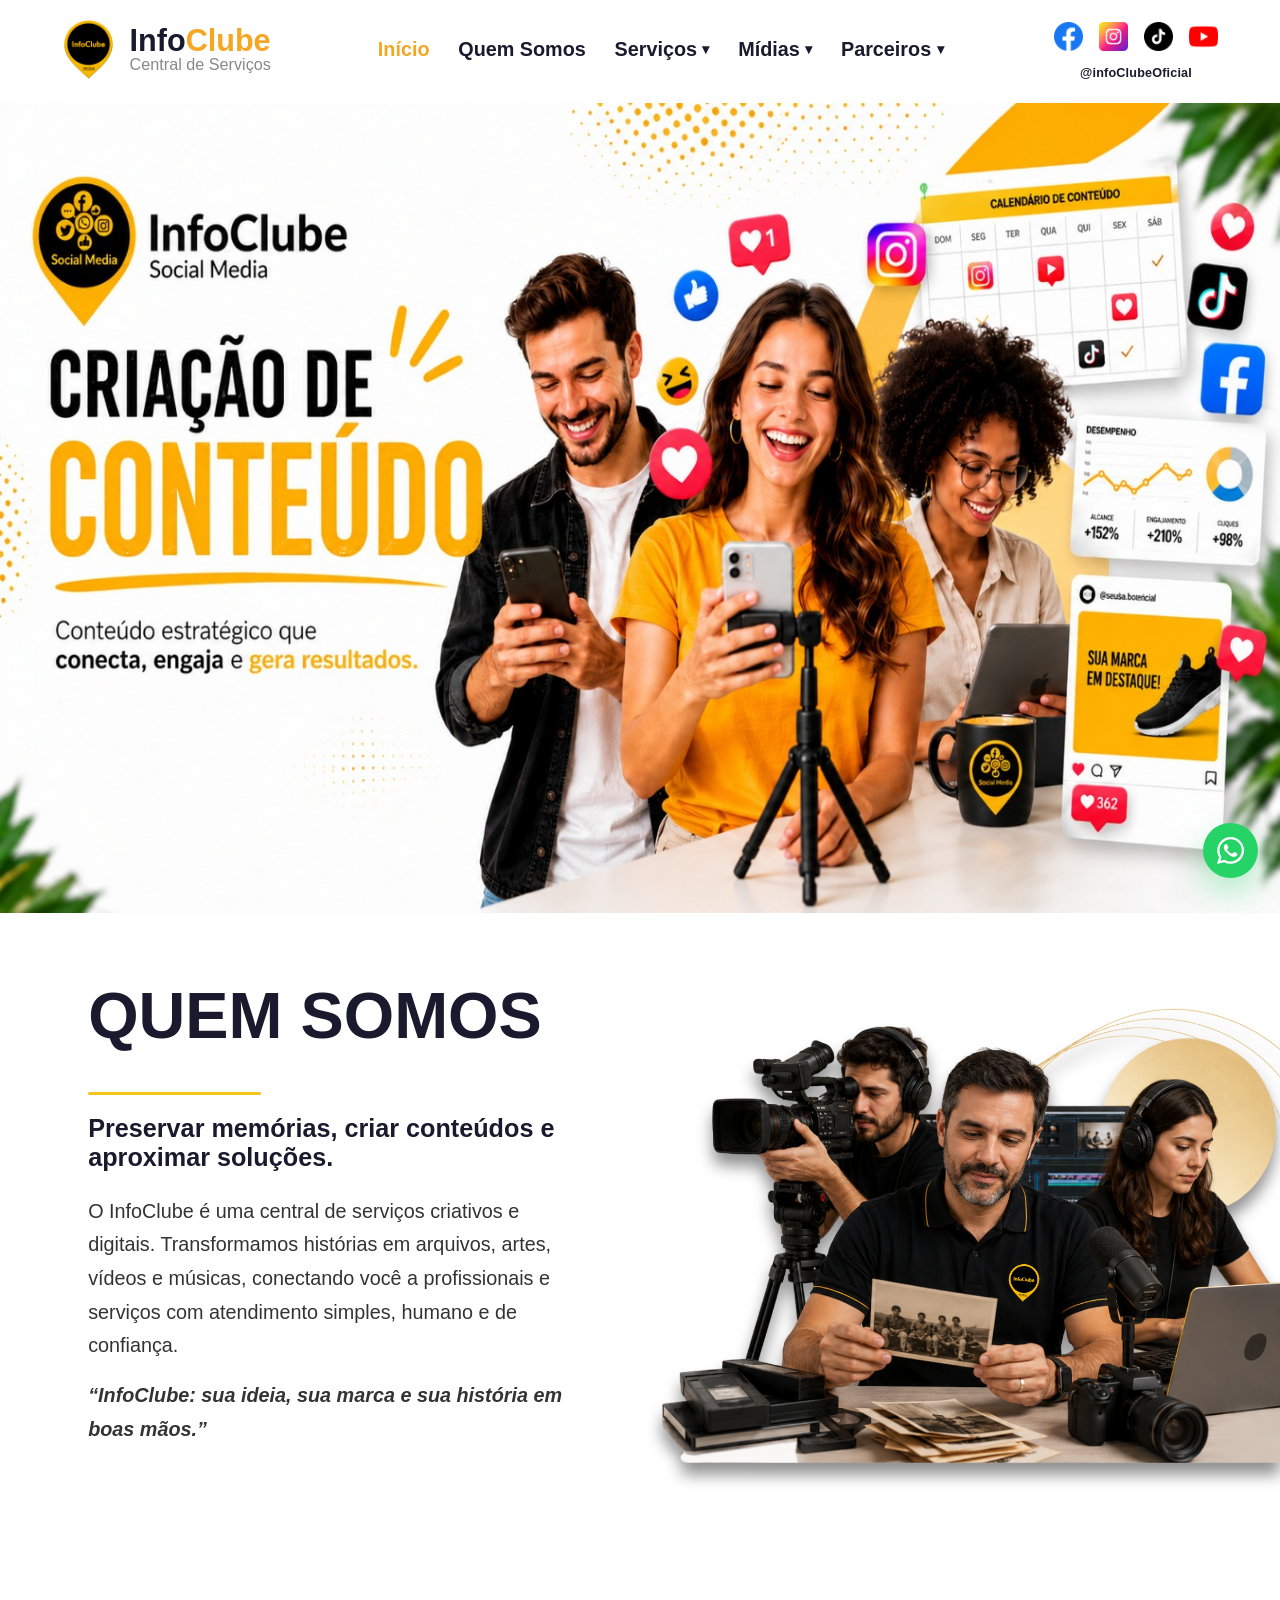
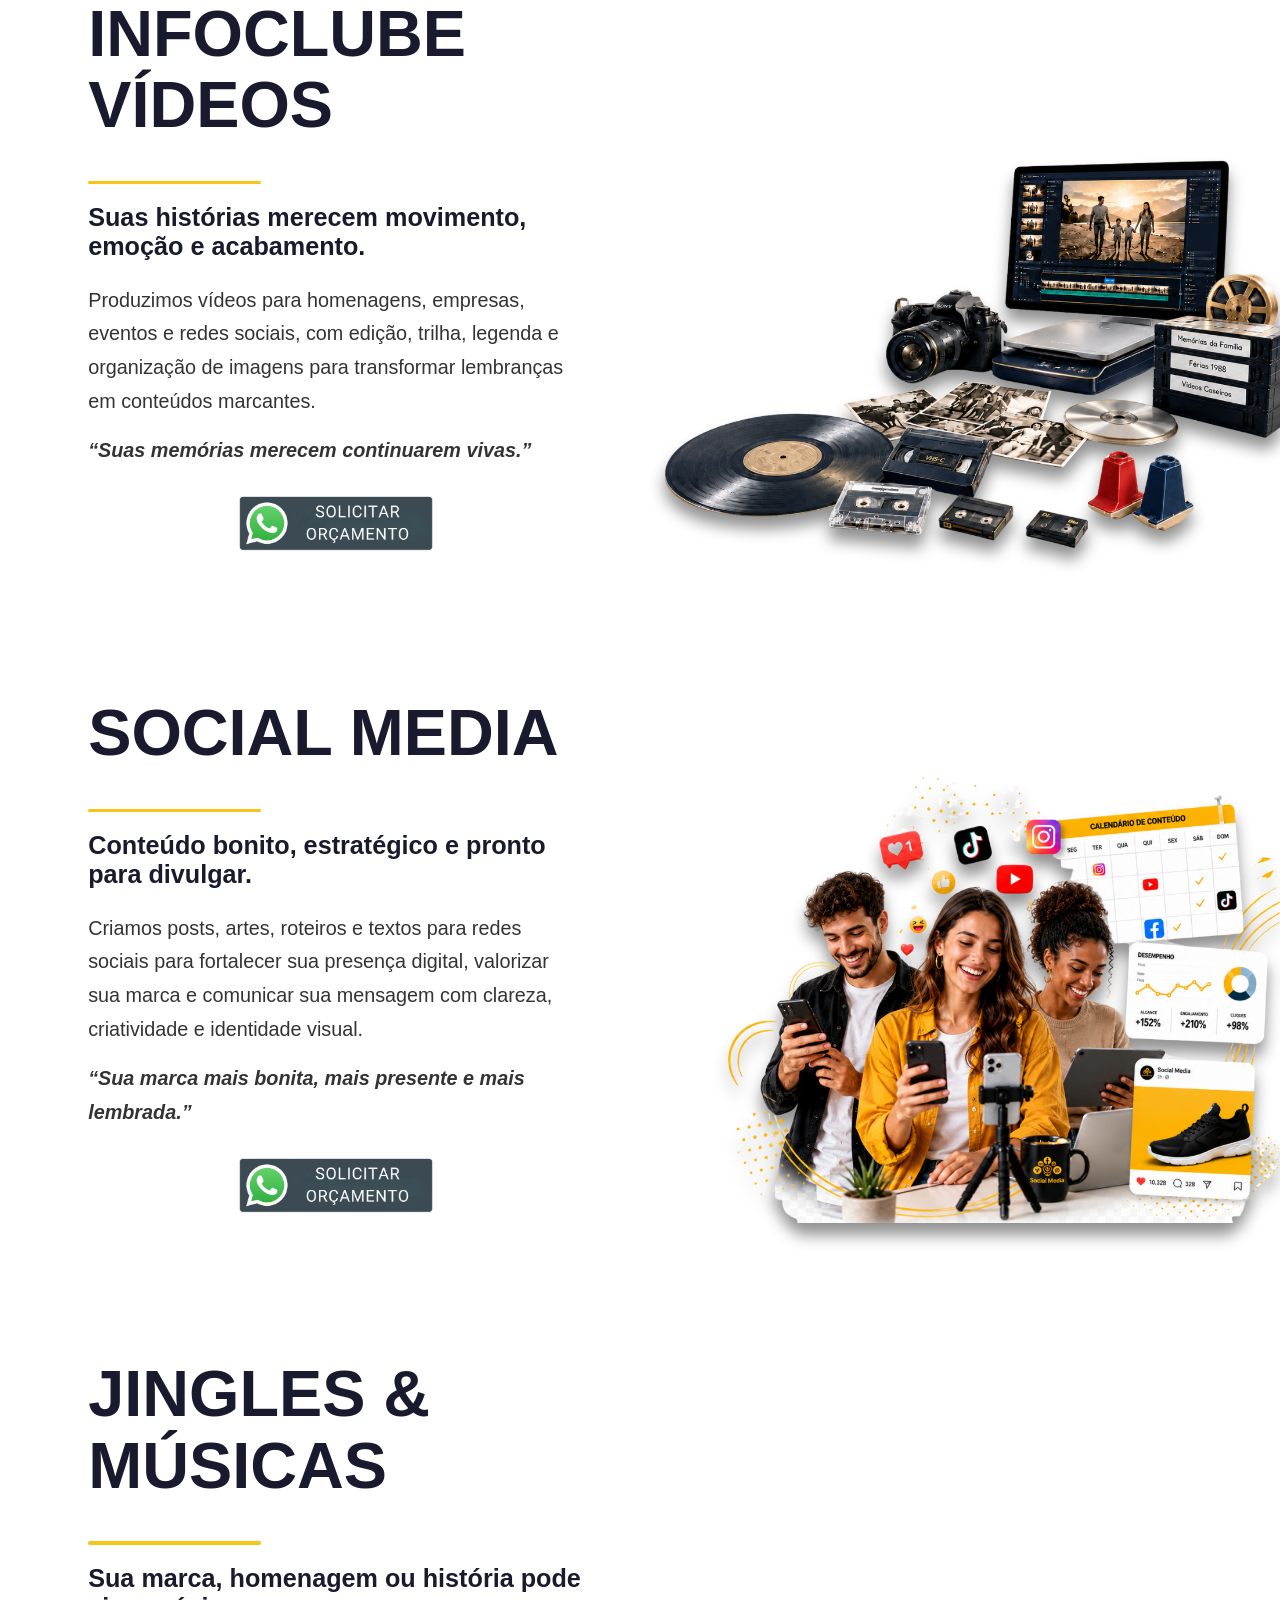
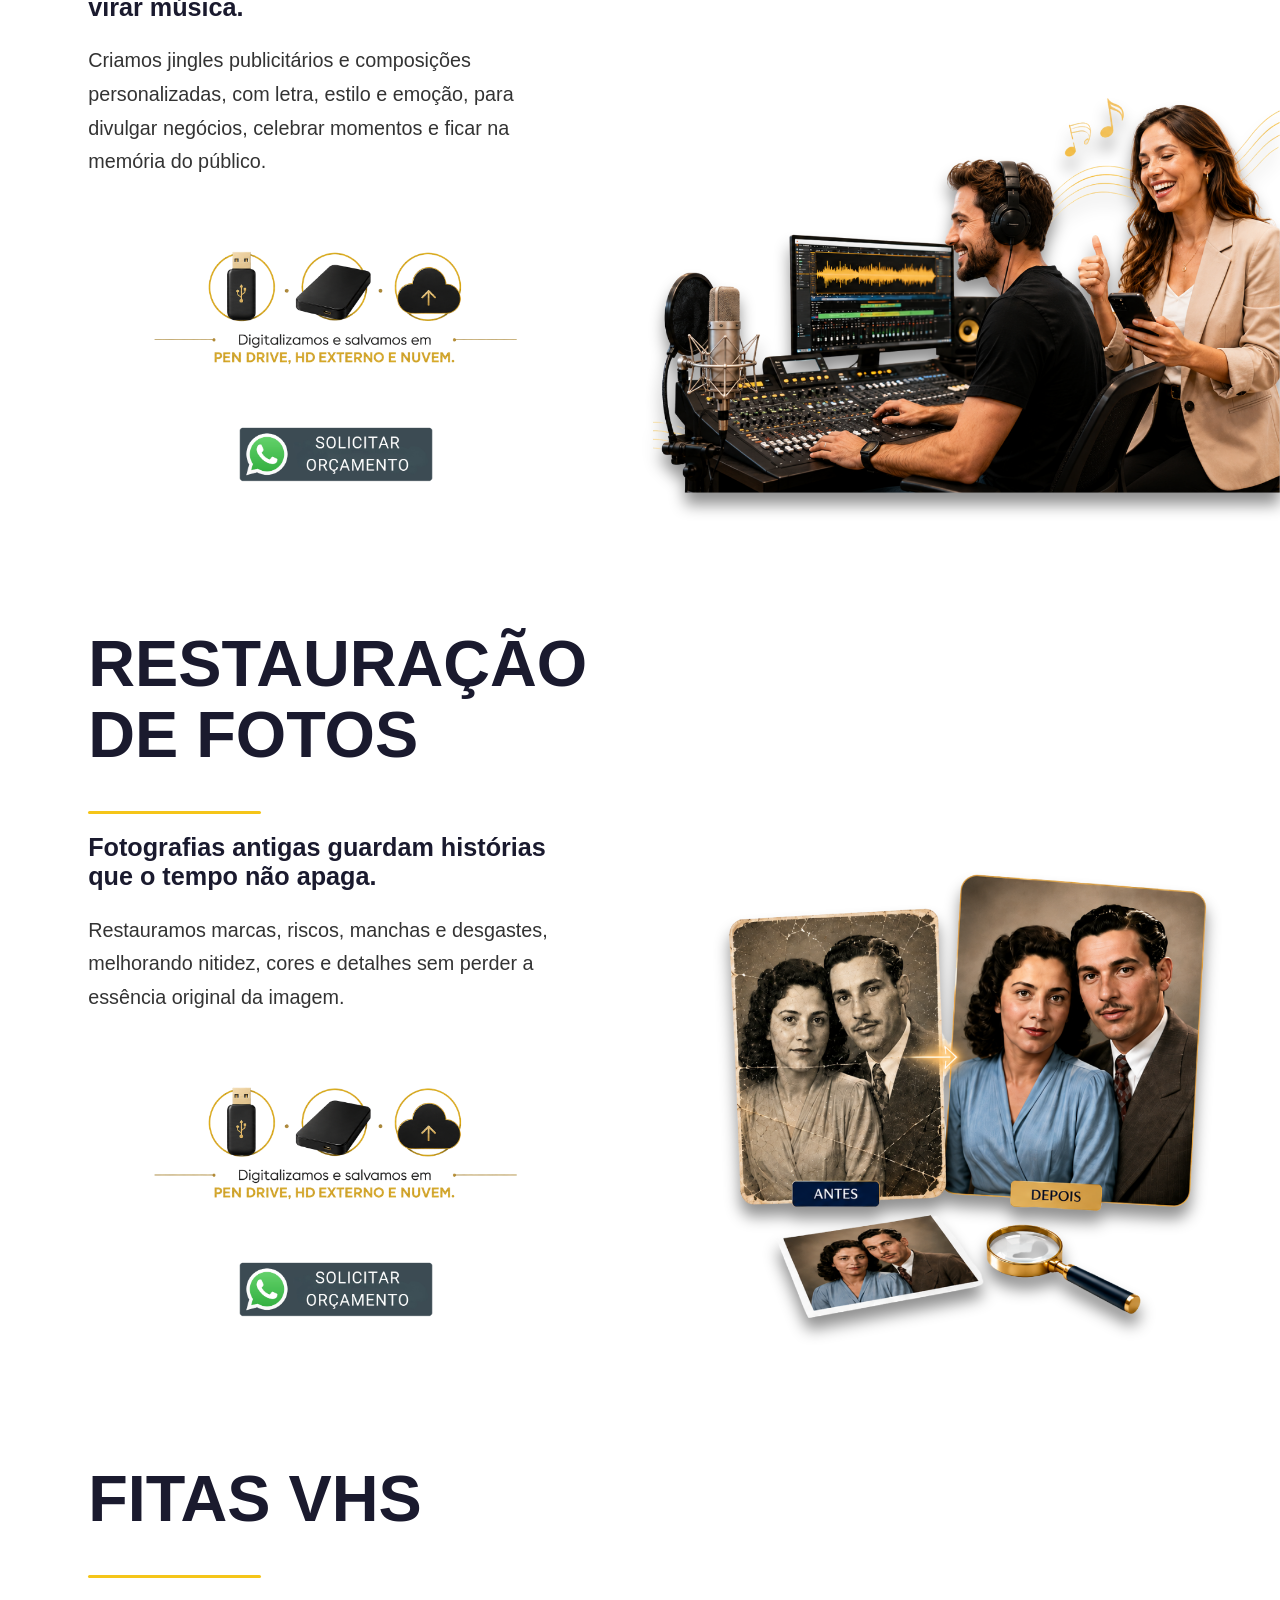
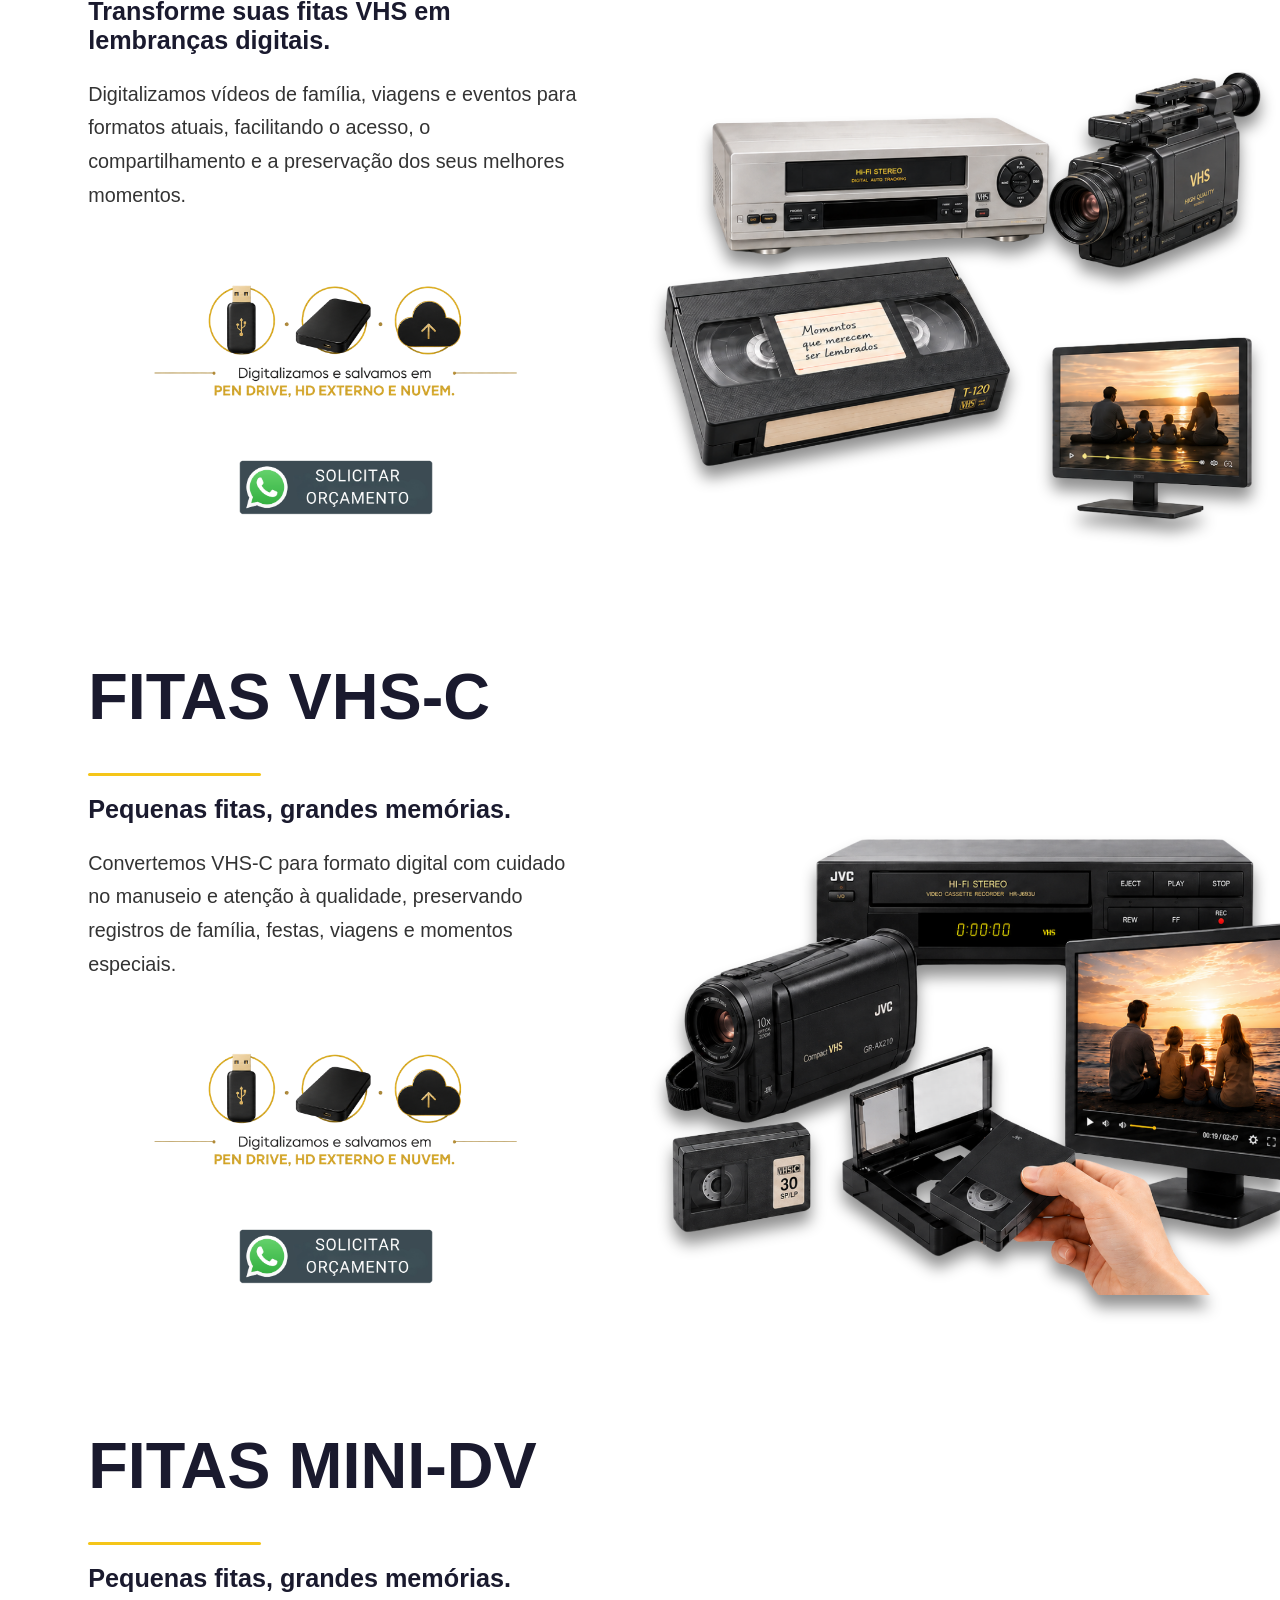
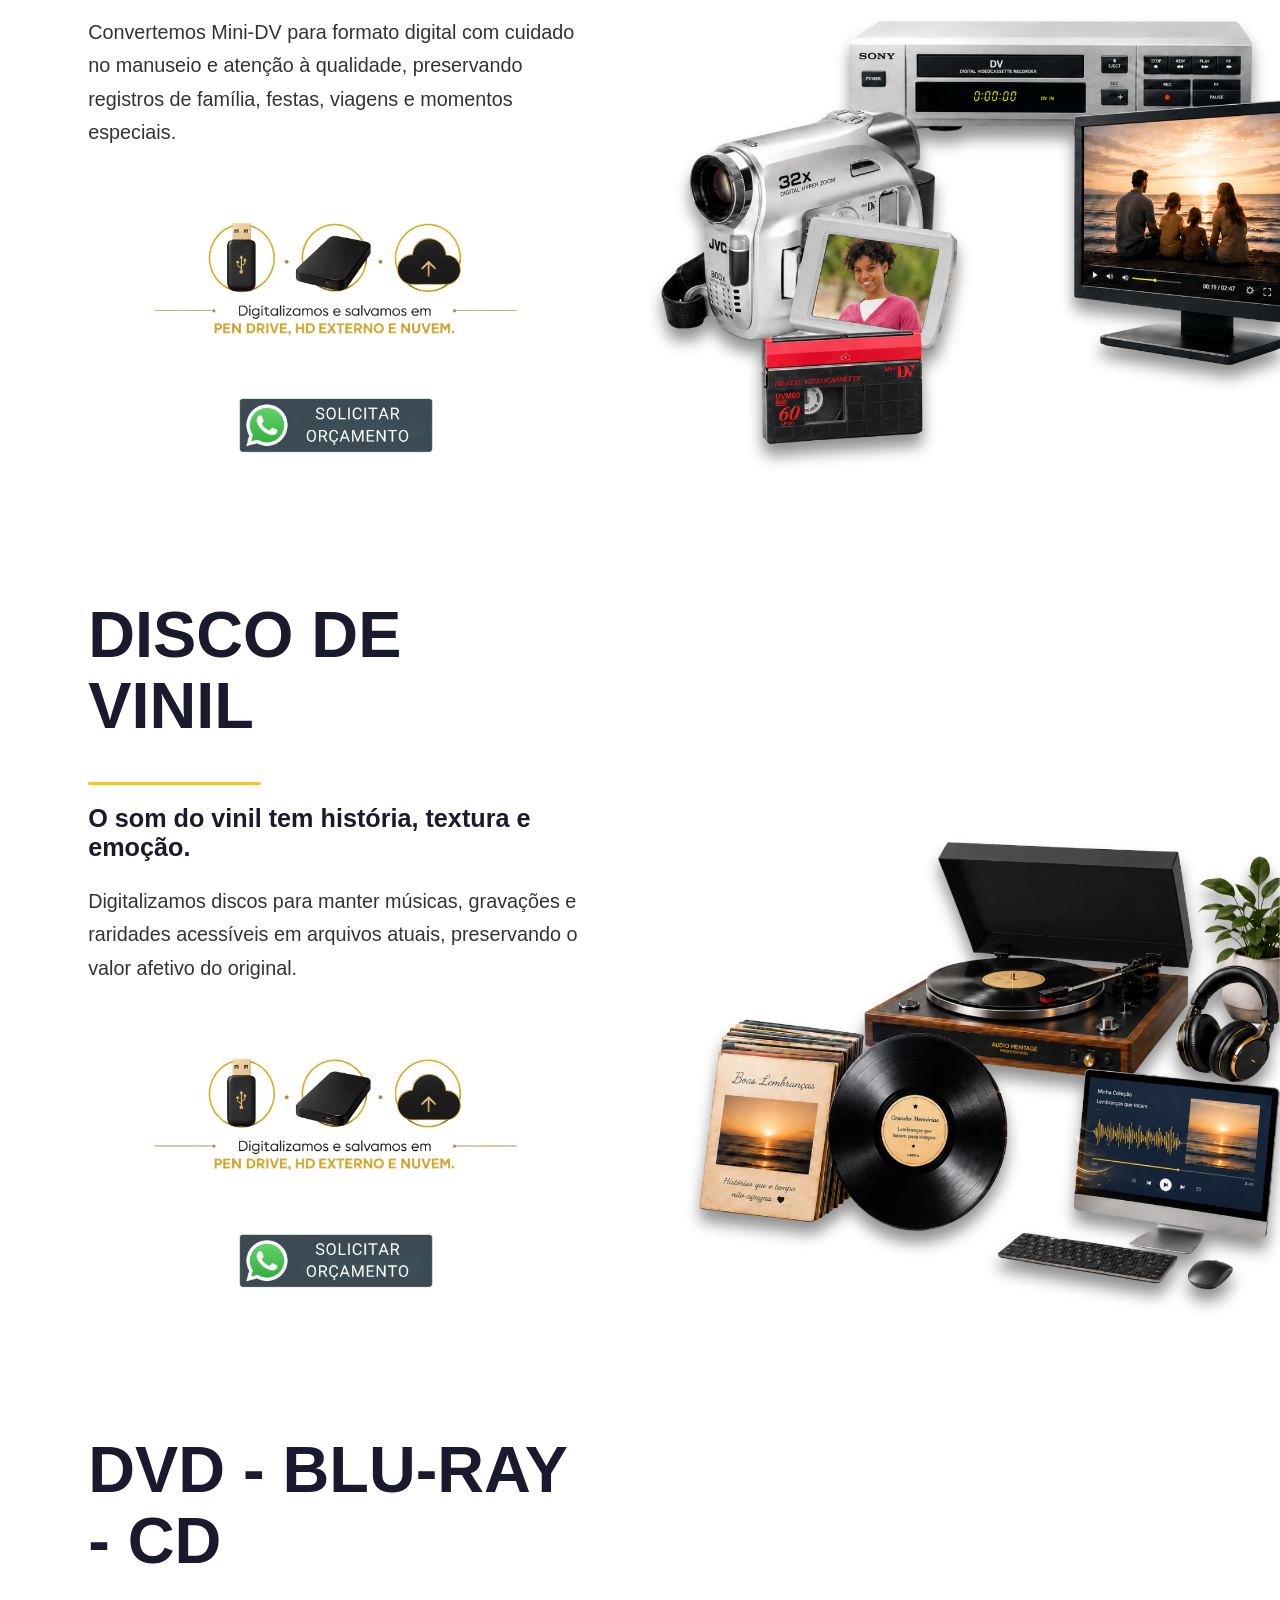
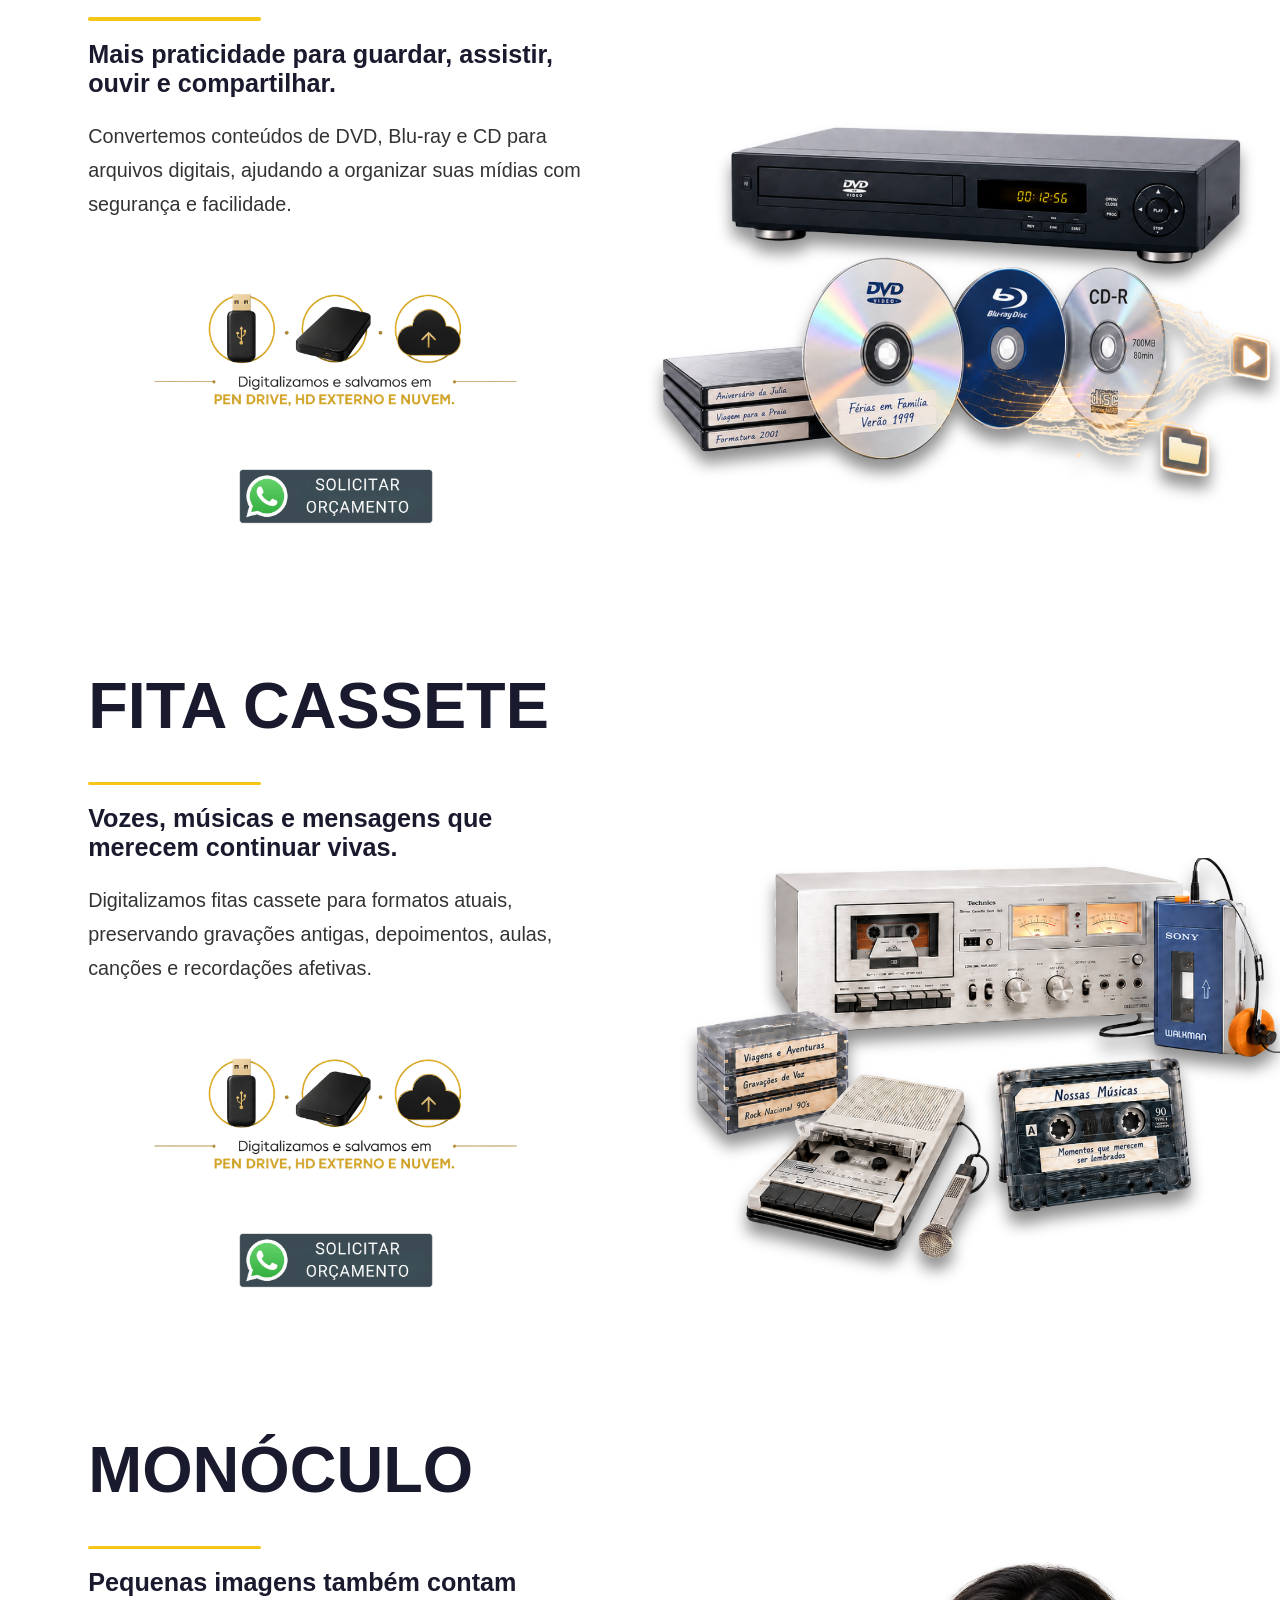
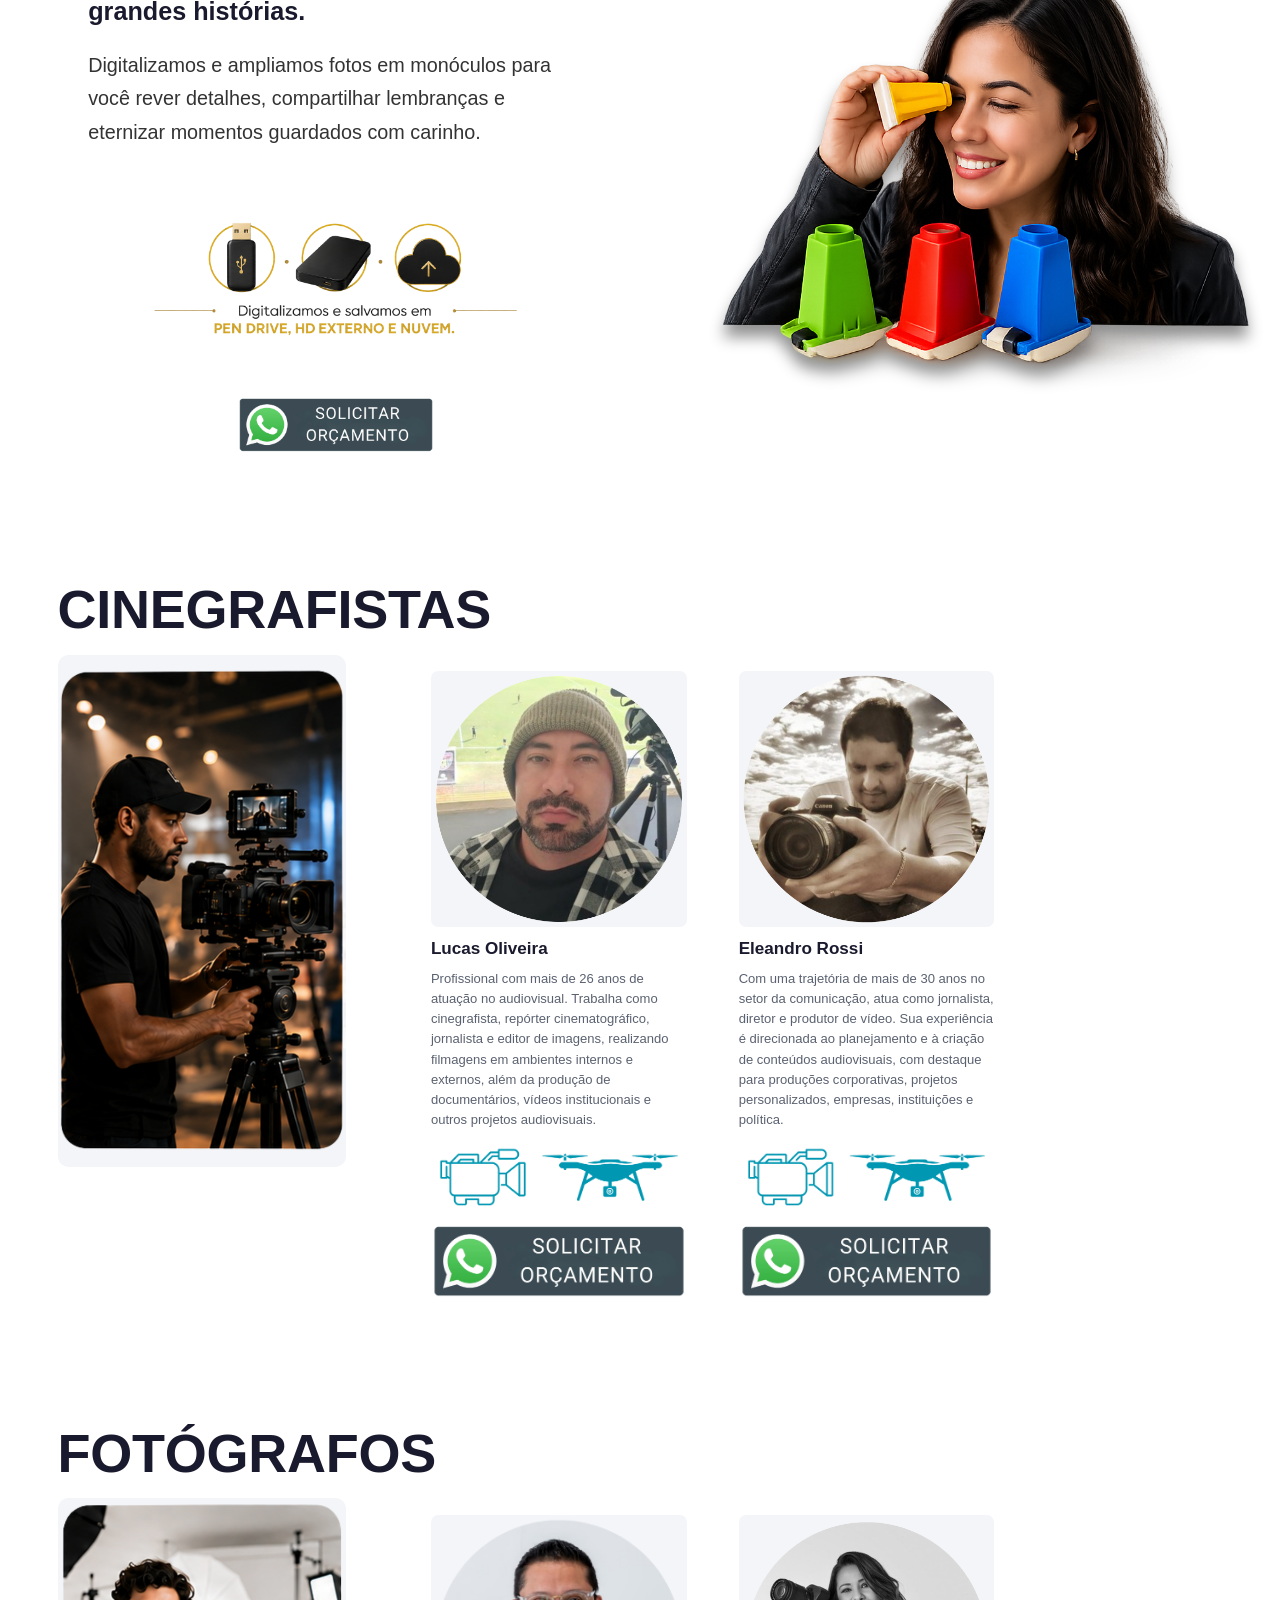
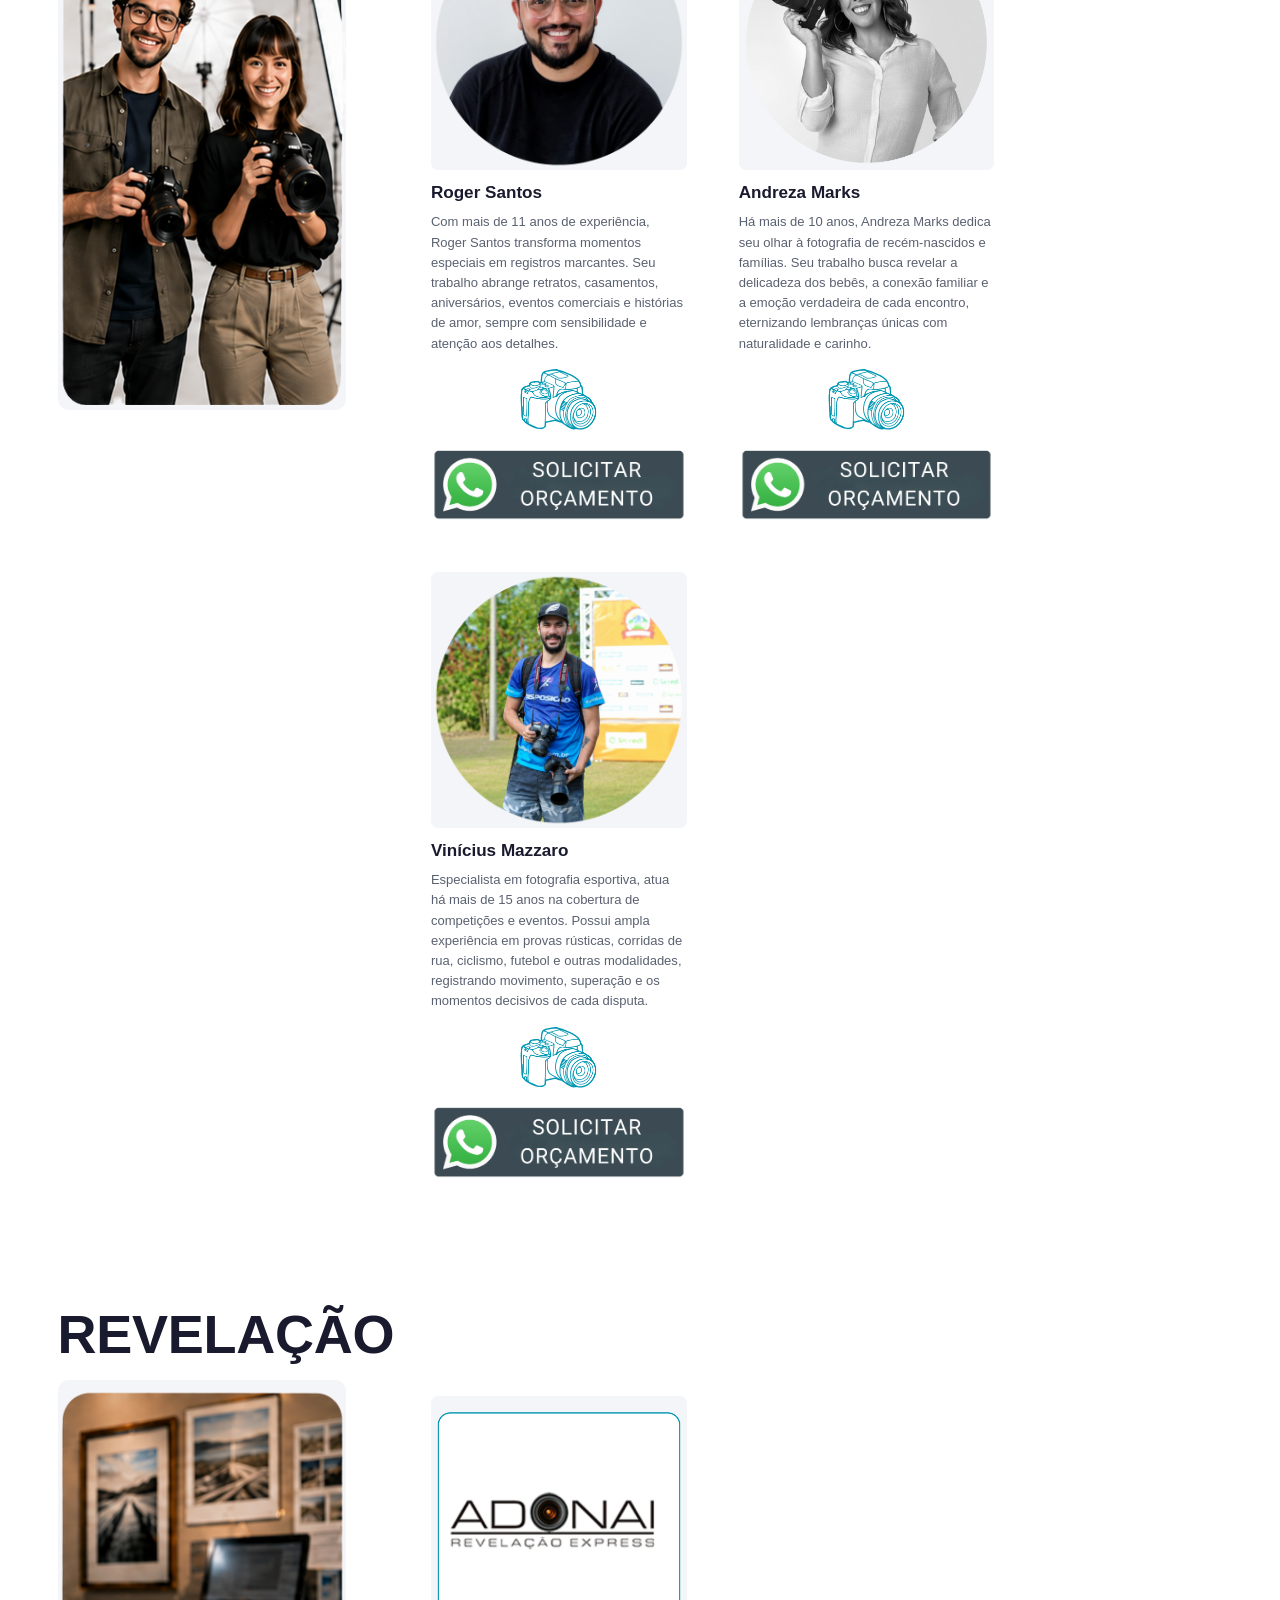
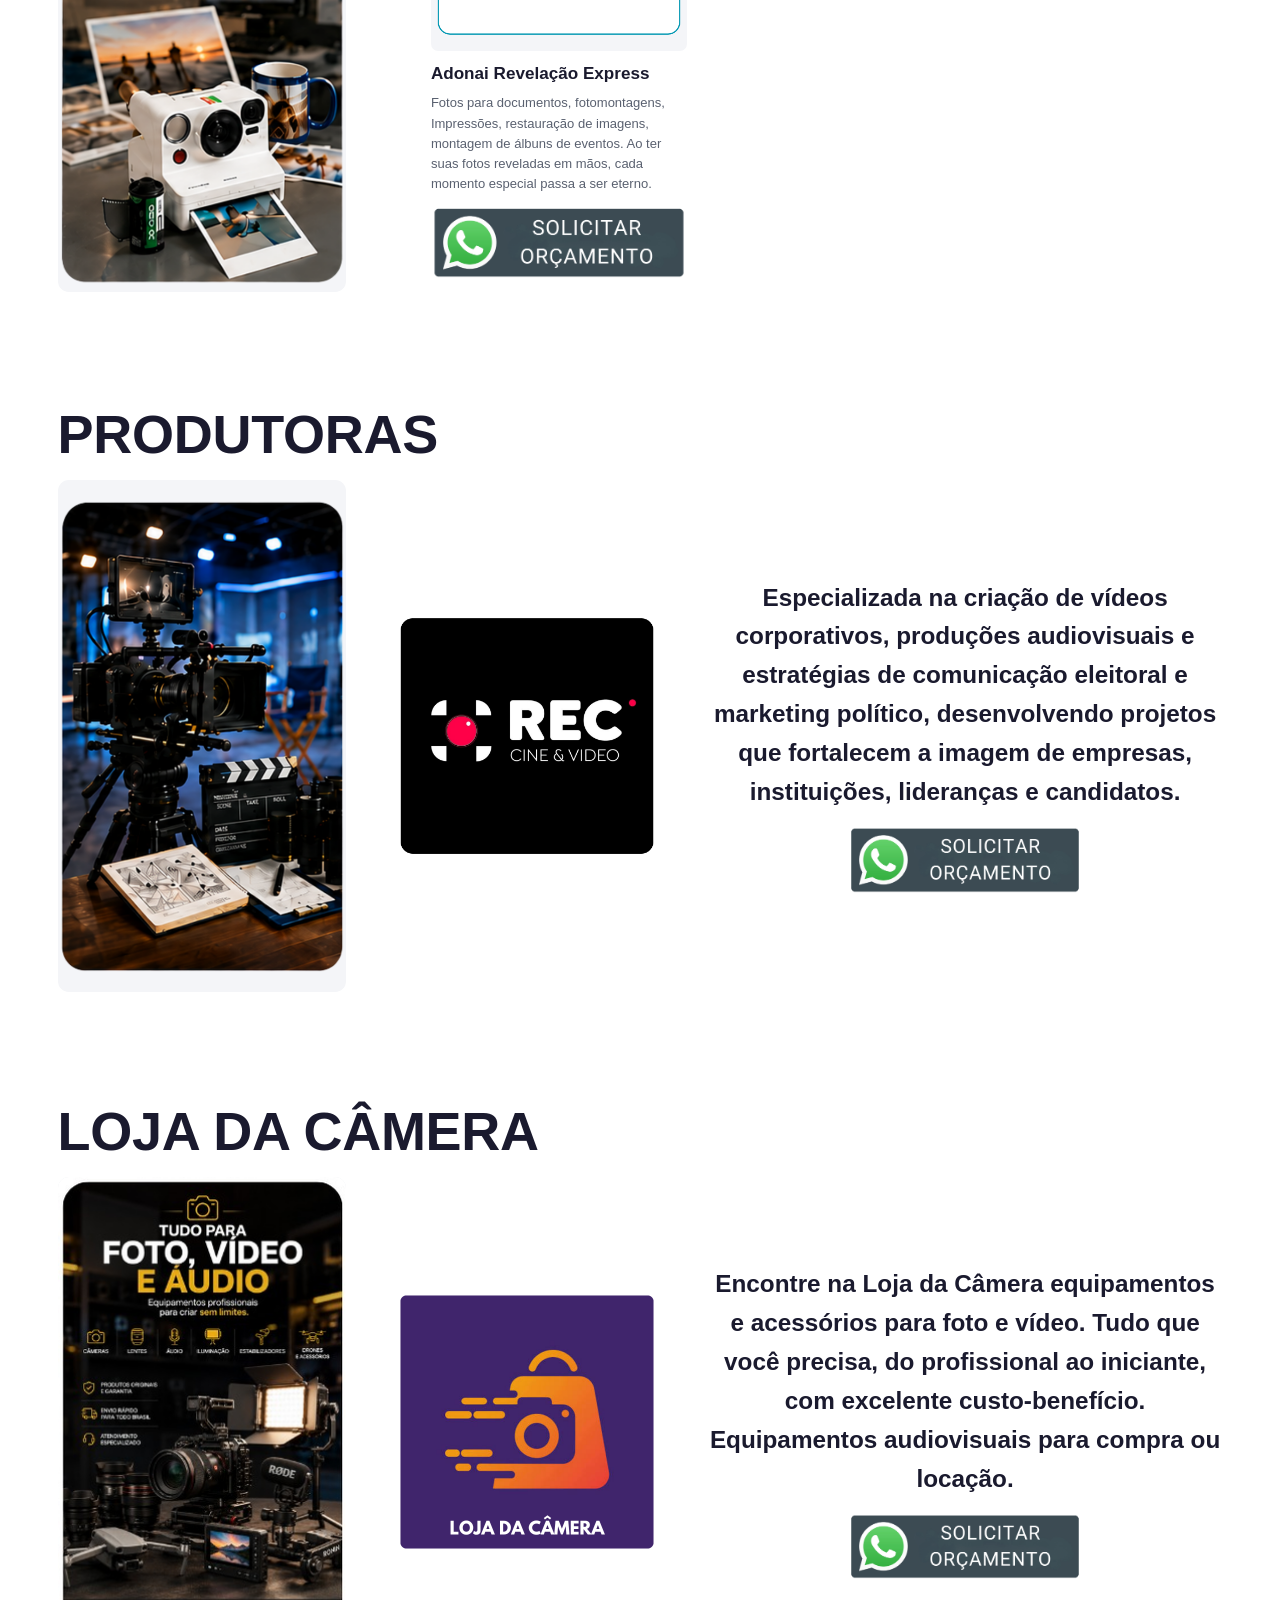
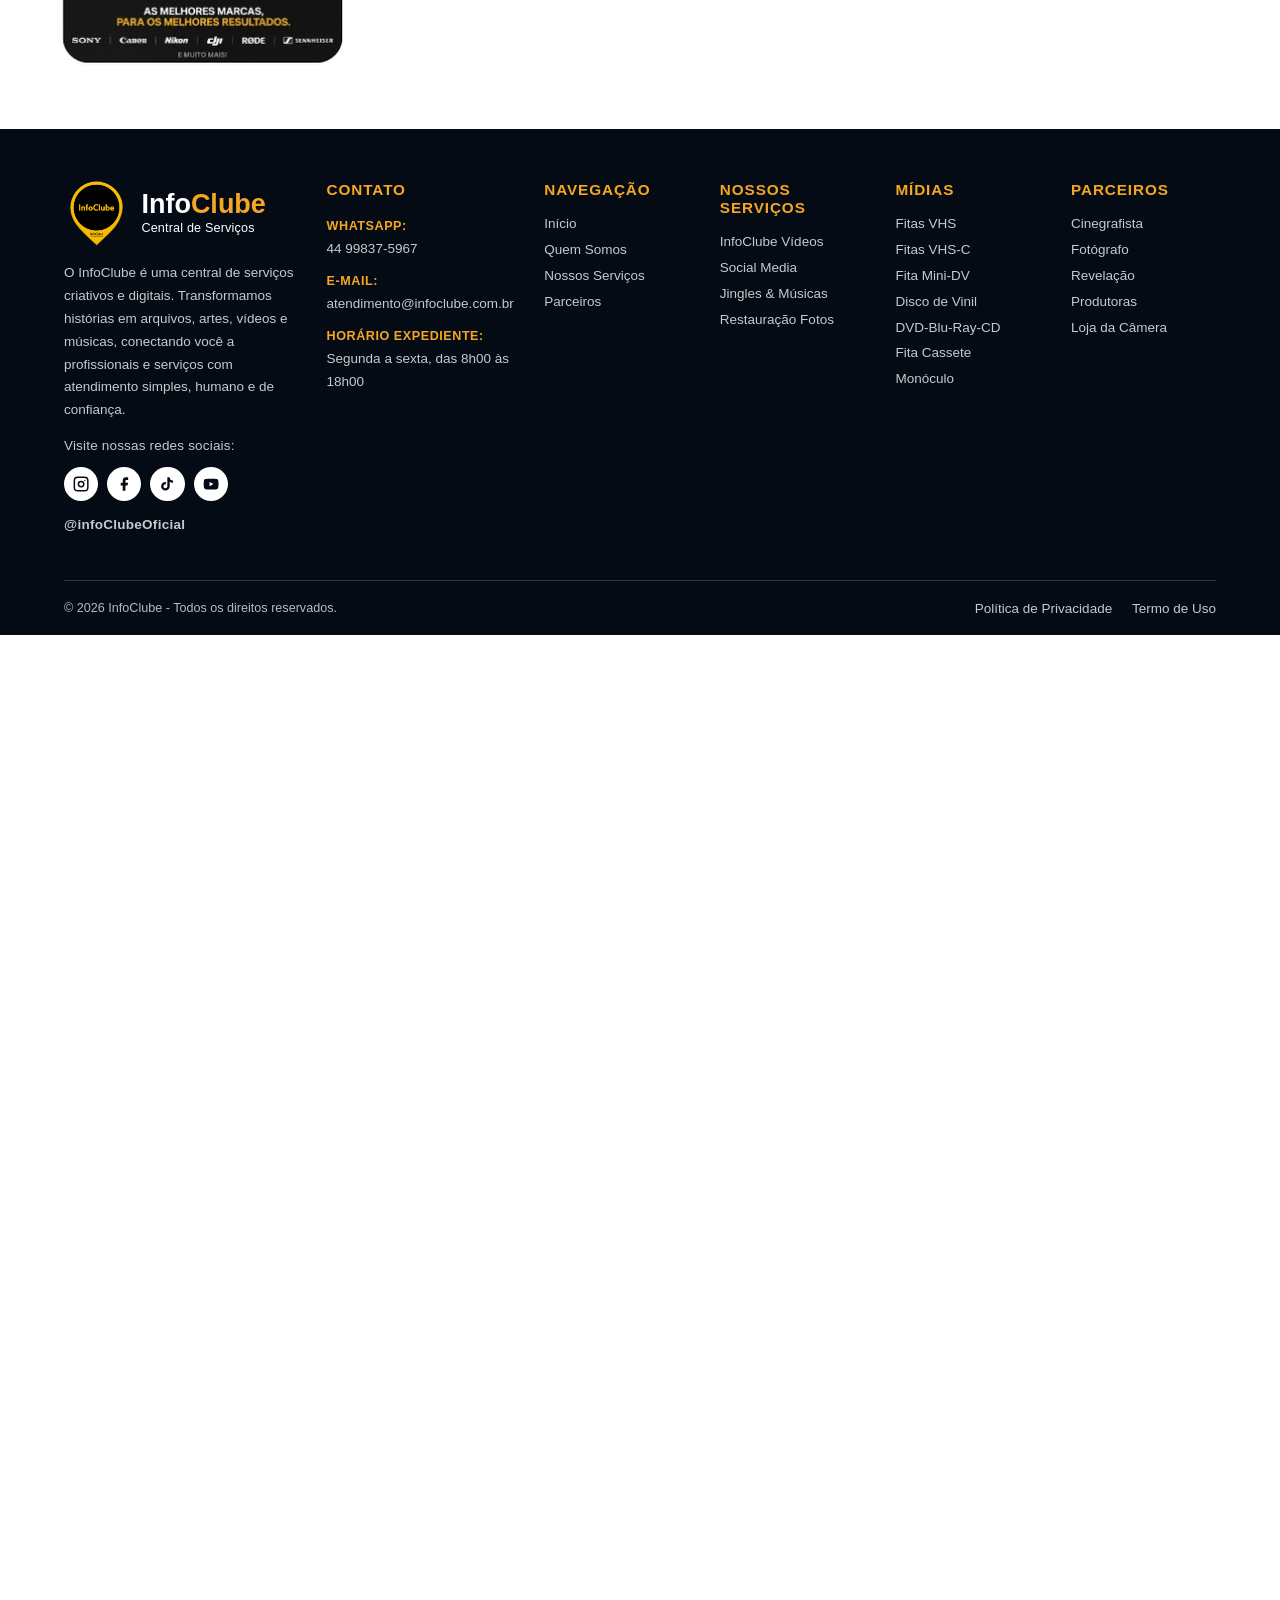
<file: index.html>
<!DOCTYPE html>
<html lang="pt-BR">

<head>
  <meta charset="UTF-8">
  <meta name="viewport" content="width=device-width, initial-scale=1.0">
  <title>InfoClube - Central de Serviços</title>
  <link rel="icon" type="image/png" href="imagens/Logo_InfoClube.png">
  <link rel="stylesheet" href="style.css">
</head>

<body>

  <nav>
    <div class="logo">
      <div class="logo-icon">
        <img src="imagens/Logo_InfoClube.png" alt="Logo InfoClube">
      </div>
      <div class="logo-text">
        <h1>Info<span>Clube</span></h1>
        <p>Central de Serviços</p>
      </div>
    </div>

    <ul class="nav-links">
      <li><a href="#topo" class="active" data-nav-section="topo">Início</a></li>
      <li><a href="#quem-somos" data-nav-section="quem-somos">Quem Somos</a></li>
      <li class="nav-dropdown">
        <a href="#videos" class="nav-dropdown-trigger" data-nav-section="videos" aria-haspopup="true">Serviços</a>
        <div class="nav-dropdown-menu nav-dropdown-menu--services" aria-label="Menu de serviços">
          <a class="nav-dropdown-link" href="#videos">Vídeos</a>
          <a class="nav-dropdown-link" href="#social-media">Social Media</a>
          <a class="nav-dropdown-link" href="#jingles">Jingles</a>
          <a class="nav-dropdown-link" href="#restauracao-foto">Restauração de Foto</a>
        </div>
      </li>
      <li class="nav-dropdown">
        <a href="#fita-vhs" class="nav-dropdown-trigger" data-nav-section="fita-vhs" aria-haspopup="true">Mídias</a>
        <div class="nav-dropdown-menu nav-dropdown-menu--services" aria-label="Menu de mídias">
          <a class="nav-dropdown-link" href="#fita-vhs">Fita VHS</a>
          <a class="nav-dropdown-link" href="#fita-vhsc">Fita VHS-C</a>
          <a class="nav-dropdown-link" href="#mini-dv">Fita Mini-DV</a>
          <a class="nav-dropdown-link" href="#vinil">Disco de Vinil</a>
          <a class="nav-dropdown-link" href="#dvd">DVD</a>
          <a class="nav-dropdown-link" href="#fita-cassete">Fita Cassete</a>
          <a class="nav-dropdown-link" href="#monoculo">Monóculo</a>
        </div>
      </li>
      <li class="nav-dropdown">
        <a href="#cinegrafistas" class="nav-dropdown-trigger" data-nav-section="parceiros"
          aria-haspopup="true">Parceiros</a>
        <div class="nav-dropdown-menu nav-dropdown-menu--partners" aria-label="Menu de parceiros">
          <div class="nav-dropdown-column">
            <a class="nav-dropdown-category" href="#cinegrafistas">Cinegrafistas</a>
          </div>
          <div class="nav-dropdown-column">
            <a class="nav-dropdown-category" href="#fotografos">Fotógrafos</a>
          </div>
          <div class="nav-dropdown-column">
            <a class="nav-dropdown-category" href="#revelacao">Revelação</a>
          </div>
          <div class="nav-dropdown-column">
            <a class="nav-dropdown-category" href="#produtoras">Produtoras</a>
          </div>
          <div class="nav-dropdown-column">
            <a class="nav-dropdown-category" href="#loja">Loja da Câmera</a>
          </div>
        </div>
      </li>
    </ul>

    <div class="nav-social" aria-label="Redes sociais">
      <div class="nav-social-links">
        <a href="https://www.facebook.com/profile.php?id=61566660110925" target="_blank" rel="noopener" title="Facebook"
          aria-label="Facebook">
          <img src="imagens/imagens_novas/icones_novos/header_redes_sociais/facebook.png" alt="Facebook" loading="lazy"
            decoding="async">
        </a>
        <a href="https://www.instagram.com/infoclubeoficial/" target="_blank" rel="noopener" title="Instagram"
          aria-label="Instagram">
          <img src="imagens/imagens_novas/icones_novos/header_redes_sociais/instagram.png" alt="Instagram"
            loading="lazy" decoding="async">
        </a>
        <a href="https://www.tiktok.com/@infoclube.oficial?_r=1&_t=ZS-97IEUPk20vN" target="_blank" rel="noopener"
          title="TikTok" aria-label="TikTok">
          <img src="imagens/imagens_novas/icones_novos/header_redes_sociais/tiktok.png" alt="TikTok" loading="lazy"
            decoding="async">
        </a>
        <a href="https://www.youtube.com/@InfoClubeOficial?app=desktop" target="_blank" rel="noopener" title="YouTube"
          aria-label="YouTube">
          <img src="imagens/imagens_novas/icones_novos/header_redes_sociais/youtube.png" alt="YouTube" loading="lazy"
            decoding="async">
        </a>
      </div>
      <span class="nav-social-handle">@infoClubeOficial</span>
    </div>

    <button class="nav-toggle" type="button" aria-label="Abrir menu" aria-expanded="false">
      <span aria-hidden="true"></span>
      <span aria-hidden="true"></span>
      <span aria-hidden="true"></span>
    </button>
  </nav>

  <span id="topo" class="nav-anchor"></span>

  <section class="cover-hero" aria-label="Capa InfoClube">
    <div class="hero-carousel" aria-hidden="true">
      <img class="hero-slide is-active" src="imagens/imagens_novas/carrossel_header/carrossel_social_media.jpg" alt=""
        style="--hero-position: center center;" decoding="async">
      <img class="hero-slide" src="imagens/imagens_novas/carrossel_header/carrossel_jingle.jpg" alt=""
        style="--hero-position: center top;" decoding="async">
      <img class="hero-slide" src="imagens/imagens_novas/carrossel_header/carrossel_rest_fotos.jpg" alt=""
        style="--hero-position: center 35%;" decoding="async">
      <img class="hero-slide" src="imagens/imagens_novas/carrossel_header/carrossel_parceiros.jpg" alt=""
        style="--hero-position: center center;" decoding="async">
      <img class="hero-slide" src="imagens/imagens_novas/carrossel_header/carrossel_hero_site.jpg" alt=""
        style="--hero-position: center center;" decoding="async">
    </div>
  </section>

  <section class="section" id="quem-somos">
    <div class="section-text section-text--with-bar">
      <h2>Quem Somos</h2>
      <h3>Preservar memórias, criar conteúdos e aproximar soluções.</h3>
      <p>O InfoClube é uma central de serviços criativos e digitais. Transformamos histórias em arquivos, artes, vídeos
        e músicas, conectando você a profissionais e serviços com atendimento simples, humano e de confiança.</p>
      <p class="section-destaque">“InfoClube: sua ideia, sua marca e sua história em boas mãos.”</p>
    </div>
    <img src="imagens/imagens_novas/Quem Somos.png" alt="Central criativa InfoClube">
  </section>

  <section class="section" id="videos">
    <div class="section-text section-text--with-bar">
      <h2>InfoClube Vídeos</h2>
      <h3>Suas histórias merecem movimento, emoção e acabamento.</h3>
      <p>Produzimos vídeos para homenagens, empresas, eventos e redes sociais, com edição, trilha, legenda e organização
        de imagens para transformar lembranças em conteúdos marcantes.</p>
      <p class="section-destaque">“Suas memórias merecem continuarem vivas.”</p>
      <div class="section-icones">
        <a class="section-icone-link"
          href="https://wa.me/5544998375967?text=Ol%C3%A1%2C%20Gostaria%20de%20solicitar%20um%20or%C3%A7amento.%20Pode%20me%20atender%3F"
          target="_blank" rel="noopener" aria-label="Solicitar orçamento pelo WhatsApp">
          <img class="section-icone-img" src="imagens/imagens_novas/icones_novos/botao_solicitar_orcamento.png"
            alt="Ícone WhatsApp">
        </a>
      </div>
    </div>
    <img src="imagens/imagens_novas/midias/videos.png" alt="InfoClube Vídeos">
  </section>

  <section class="section" id="social-media">
    <div class="section-text section-text--with-bar">
      <h2>Social Media</h2>
      <h3>Conteúdo bonito, estratégico e pronto para divulgar.</h3>
      <p>Criamos posts, artes, roteiros e textos para redes sociais para fortalecer sua presença digital, valorizar sua
        marca e comunicar sua mensagem com clareza, criatividade e identidade visual.</p>
      <p class="section-destaque">“Sua marca mais bonita, mais presente e mais lembrada.”</p>
      <div class="section-icones">
        <a class="section-icone-link"
          href="https://wa.me/5544988444128?text=Voc%C3%AA%20foi%20indicada%20pelo%20infoClube%2C%20pode%20me%20ajudar%3F"
          target="_blank" rel="noopener" aria-label="Solicitar orçamento pelo WhatsApp">
          <img class="section-icone-img" src="imagens/imagens_novas/icones_novos/botao_solicitar_orcamento.png"
            alt="Ícone WhatsApp">
        </a>
      </div>
    </div>
    <img src="imagens/imagens_novas/servicos/social_media.png" alt="InfoClube Social Media">
  </section>

  <section class="section" id="jingles">
    <div class="section-text section-text--with-bar">
      <h2>Jingles &amp; Músicas</h2>
      <h3>Sua marca, homenagem ou história pode virar música.</h3>
      <p>Criamos jingles publicitários e composições personalizadas, com letra, estilo e emoção, para divulgar negócios,
        celebrar momentos e ficar na memória do público.</p>
      <div class="section-icones">
        <img class="section-icone-img" src="imagens/imagens_novas/icones_novos/icone_midias_de_digitalizacoes.png"
          alt="Mídias de digitalização">
      </div>
      <div class="section-icones">
        <a class="section-icone-link"
          href="https://wa.me/5544998375967?text=Ol%C3%A1%2C%20Gostaria%20de%20solicitar%20um%20or%C3%A7amento.%20Pode%20me%20atender%3F"
          target="_blank" rel="noopener" aria-label="Solicitar orçamento pelo WhatsApp">
          <img class="section-icone-img" src="imagens/imagens_novas/icones_novos/botao_solicitar_orcamento.png"
            alt="Ícone WhatsApp">
        </a>
      </div>
    </div>
    <img src="imagens/imagens_novas/servicos/jingles.png" alt="InfoClube Jingles">
  </section>

  <section class="section" id="restauracao-foto">
    <div class="section-text section-text--with-bar">
      <h2>Restauração de Fotos</h2>
      <h3>Fotografias antigas guardam histórias que o tempo não apaga.</h3>
      <p>Restauramos marcas, riscos, manchas e desgastes, melhorando nitidez, cores e detalhes sem perder a essência
        original da imagem.</p>
      <div class="section-icones">
        <img class="section-icone-img" src="imagens/imagens_novas/icones_novos/icone_midias_de_digitalizacoes.png"
          alt="Mídias de digitalização">
      </div>
      <div class="section-icones">
        <a class="section-icone-link"
          href="https://wa.me/5544998375967?text=Ol%C3%A1%2C%20Gostaria%20de%20solicitar%20um%20or%C3%A7amento.%20Pode%20me%20atender%3F"
          target="_blank" rel="noopener" aria-label="Solicitar orçamento pelo WhatsApp">
          <img class="section-icone-img" src="imagens/imagens_novas/icones_novos/botao_solicitar_orcamento.png"
            alt="Ícone WhatsApp">
        </a>
      </div>
    </div>
    <img src="imagens/imagens_novas/servicos/restauracao_fotos.png" alt="Restauração de Foto">
  </section>

  <section class="section" id="fita-vhs">
    <div class="section-text section-text--with-bar">
      <h2>Fitas VHS</h2>
      <h3>Transforme suas fitas VHS em lembranças digitais.</h3>
      <p>Digitalizamos vídeos de família, viagens e eventos para formatos atuais, facilitando o acesso, o
        compartilhamento e a preservação dos seus melhores momentos.</p>
      <div class="section-icones">
        <img class="section-icone-img" src="imagens/imagens_novas/icones_novos/icone_midias_de_digitalizacoes.png"
          alt="Mídias de digitalização">
      </div>
      <div class="section-icones">
        <a class="section-icone-link"
          href="https://wa.me/5544998375967?text=Ol%C3%A1%2C%20Gostaria%20de%20solicitar%20um%20or%C3%A7amento.%20Pode%20me%20atender%3F"
          target="_blank" rel="noopener" aria-label="Solicitar orçamento pelo WhatsApp">
          <img class="section-icone-img" src="imagens/imagens_novas/icones_novos/botao_solicitar_orcamento.png"
            alt="Ícone WhatsApp">
        </a>
      </div>
    </div>
    <img src="imagens/imagens_novas/midias/vhs.png" alt="Digitalização de fita VHS">
  </section>

  <section class="section" id="fita-vhsc">
    <div class="section-text section-text--with-bar">
      <h2>Fitas VHS-C</h2>
      <h3>Pequenas fitas, grandes memórias.</h3>
      <p>Convertemos VHS-C para formato digital com cuidado no manuseio e atenção à qualidade, preservando registros de
        família, festas, viagens e momentos especiais.</p>
      <div class="section-icones">
        <img class="section-icone-img" src="imagens/imagens_novas/icones_novos/icone_midias_de_digitalizacoes.png"
          alt="Mídias de digitalização">
      </div>
      <div class="section-icones">
        <a class="section-icone-link"
          href="https://wa.me/5544998375967?text=Ol%C3%A1%2C%20Gostaria%20de%20solicitar%20um%20or%C3%A7amento.%20Pode%20me%20atender%3F"
          target="_blank" rel="noopener" aria-label="Solicitar orçamento pelo WhatsApp">
          <img class="section-icone-img" src="imagens/imagens_novas/icones_novos/botao_solicitar_orcamento.png"
            alt="Ícone WhatsApp">
        </a>
      </div>
    </div>
    <img src="imagens/imagens_novas/midias/vhs_c.png" alt="Digitalização de fita VHS-C">
  </section>

  <section class="section" id="mini-dv">
    <div class="section-text section-text--with-bar">
      <h2>Fitas Mini-DV</h2>
      <h3>Pequenas fitas, grandes memórias.</h3>
      <p>Convertemos Mini-DV para formato digital com cuidado no manuseio e atenção à qualidade, preservando registros
        de família, festas, viagens e momentos especiais.</p>
      <div class="section-icones">
        <img class="section-icone-img" src="imagens/imagens_novas/icones_novos/icone_midias_de_digitalizacoes.png"
          alt="Mídias de digitalização">
      </div>
      <div class="section-icones">
        <a class="section-icone-link"
          href="https://wa.me/5544998375967?text=Ol%C3%A1%2C%20Gostaria%20de%20solicitar%20um%20or%C3%A7amento.%20Pode%20me%20atender%3F"
          target="_blank" rel="noopener" aria-label="Solicitar orçamento pelo WhatsApp">
          <img class="section-icone-img" src="imagens/imagens_novas/icones_novos/botao_solicitar_orcamento.png"
            alt="Ícone WhatsApp">
        </a>
      </div>
    </div>
    <img src="imagens/imagens_novas/midias/fita_mini_dv.png" alt="Captura de fita Mini-DV">
  </section>

  <section class="section" id="vinil">
    <div class="section-text section-text--with-bar">
      <h2>Disco de Vinil</h2>
      <h3>O som do vinil tem história, textura e emoção.</h3>
      <p>Digitalizamos discos para manter músicas, gravações e raridades acessíveis em arquivos atuais, preservando o
        valor afetivo do original.</p>
      <div class="section-icones">
        <img class="section-icone-img" src="imagens/imagens_novas/icones_novos/icone_midias_de_digitalizacoes.png"
          alt="Mídias de digitalização">
      </div>
      <div class="section-icones">
        <a class="section-icone-link"
          href="https://wa.me/5544998375967?text=Ol%C3%A1%2C%20Gostaria%20de%20solicitar%20um%20or%C3%A7amento.%20Pode%20me%20atender%3F"
          target="_blank" rel="noopener" aria-label="Solicitar orçamento pelo WhatsApp">
          <img class="section-icone-img" src="imagens/imagens_novas/icones_novos/botao_solicitar_orcamento.png"
            alt="Ícone WhatsApp">
        </a>
      </div>
    </div>
    <img src="imagens/imagens_novas/midias/vinil.png" alt="Digitalização de disco de vinil">
  </section>

  <section class="section" id="dvd">
    <div class="section-text section-text--with-bar">
      <h2>DVD - Blu-ray - CD</h2>
      <h3>Mais praticidade para guardar, assistir, ouvir e compartilhar.</h3>
      <p>Convertemos conteúdos de DVD, Blu-ray e CD para arquivos digitais, ajudando a organizar suas mídias com
        segurança e facilidade.</p>
      <div class="section-icones">
        <img class="section-icone-img" src="imagens/imagens_novas/icones_novos/icone_midias_de_digitalizacoes.png"
          alt="Mídias de digitalização">
      </div>
      <div class="section-icones">
        <a class="section-icone-link"
          href="https://wa.me/5544998375967?text=Ol%C3%A1%2C%20Gostaria%20de%20solicitar%20um%20or%C3%A7amento.%20Pode%20me%20atender%3F"
          target="_blank" rel="noopener" aria-label="Solicitar orçamento pelo WhatsApp">
          <img class="section-icone-img" src="imagens/imagens_novas/icones_novos/botao_solicitar_orcamento.png"
            alt="Ícone WhatsApp">
        </a>
      </div>
    </div>
    <img src="imagens/imagens_novas/midias/dvd.png" alt="Conversão de DVD e CD">
  </section>

  <section class="section" id="fita-cassete">
    <div class="section-text section-text--with-bar">
      <h2>Fita Cassete</h2>
      <h3>Vozes, músicas e mensagens que merecem continuar vivas.</h3>
      <p>Digitalizamos fitas cassete para formatos atuais, preservando gravações antigas, depoimentos, aulas, canções e
        recordações afetivas.</p>
      <div class="section-icones">
        <img class="section-icone-img" src="imagens/imagens_novas/icones_novos/icone_midias_de_digitalizacoes.png"
          alt="Mídias de digitalização">
      </div>
      <div class="section-icones">
        <a class="section-icone-link"
          href="https://wa.me/5544998375967?text=Ol%C3%A1%2C%20Gostaria%20de%20solicitar%20um%20or%C3%A7amento.%20Pode%20me%20atender%3F"
          target="_blank" rel="noopener" aria-label="Solicitar orçamento pelo WhatsApp">
          <img class="section-icone-img" src="imagens/imagens_novas/icones_novos/botao_solicitar_orcamento.png"
            alt="Ícone WhatsApp">
        </a>
      </div>
    </div>
    <img src="imagens/imagens_novas/midias/cassete.png" alt="Digitalização de fita cassete">
  </section>

  <section class="section" id="monoculo">
    <div class="section-text section-text--with-bar">
      <h2>Monóculo</h2>
      <h3>Pequenas imagens também contam grandes histórias.</h3>
      <p>Digitalizamos e ampliamos fotos em monóculos para você rever detalhes, compartilhar lembranças e eternizar
        momentos guardados com carinho.</p>
      <div class="section-icones">
        <img class="section-icone-img" src="imagens/imagens_novas/icones_novos/icone_midias_de_digitalizacoes.png"
          alt="Mídias de digitalização">
      </div>
      <div class="section-icones">
        <a class="section-icone-link"
          href="https://wa.me/5544998375967?text=Ol%C3%A1%2C%20Gostaria%20de%20solicitar%20um%20or%C3%A7amento.%20Pode%20me%20atender%3F"
          target="_blank" rel="noopener" aria-label="Solicitar orçamento pelo WhatsApp">
          <img class="section-icone-img" src="imagens/imagens_novas/icones_novos/botao_solicitar_orcamento.png"
            alt="Ícone WhatsApp">
        </a>
      </div>
    </div>
    <img src="imagens/imagens_novas/midias/monoculo.png" alt="Digitalização de monóculo">
  </section>

  <section class="p-section p-section--partners" id="cinegrafistas">
    <h2 class="p-cover-title p-cover-title--oficinas">Cinegrafistas</h2>
    <div class="p-partner-section-body">
      <div class="p-section-image p-section-image--cover">
        <div class="p-image-frame">
          <img src="imagens/imagens_novas/parceiros_novos/cinegrafistas/capa_cinegrafistas.png"
            alt="Categoria cinegrafistas">
        </div>
      </div>
      <div class="p-partner-grid p-partner-grid--multi">
        <article class="p-partner-card">
          <div class="p-partner-photo">
            <img src="imagens/imagens_novas/parceiros_novos/cinegrafistas/lucas.png" alt="Lucas Oliveira">
          </div>
          <div class="p-partner-body">
            <h4>Lucas Oliveira</h4>
            <p class="p-partner-desc">Profissional com mais de 26 anos de atuação no audiovisual. Trabalha como
              cinegrafista, repórter cinematográfico, jornalista e editor de imagens, realizando filmagens em
              ambientes internos e externos, além da produção de documentários, vídeos institucionais e outros
              projetos audiovisuais.</p>
            <div class="p-partner-icons" aria-label="Equipamentos">
              <img src="imagens/imagens_novas/icones_novos/icone_drone_e_camera.png" alt="Câmera e drone">
            </div>
            <a class="p-btn-whatsapp"
              href="https://wa.me/5544988037567?text=Voc%C3%AA%20foi%20indicado%20pelo%20infoClube%2C%20pode%20me%20ajudar%3F"
              target="_blank" rel="noopener" aria-label="Solicitar orçamento pelo WhatsApp">
              <img src="imagens/imagens_novas/icones_novos/botao_solicitar_orcamento.png" alt="Solicitar orçamento">
            </a>
          </div>
        </article>
        <article class="p-partner-card">
          <div class="p-partner-photo">
            <img src="imagens/imagens_novas/parceiros_novos/cinegrafistas/eleandro.png" alt="Eleandro Rossi">
          </div>
          <div class="p-partner-body">
            <h4>Eleandro Rossi</h4>
            <p class="p-partner-desc">Com uma trajetória de mais de 30 anos no setor da comunicação, atua como
              jornalista, diretor e produtor de vídeo. Sua experiência é direcionada ao planejamento e à criação de
              conteúdos audiovisuais, com destaque para produções corporativas, projetos personalizados, empresas,
              instituições e política.</p>
            <div class="p-partner-icons" aria-label="Equipamentos">
              <img src="imagens/imagens_novas/icones_novos/icone_drone_e_camera.png" alt="Câmera e drone">
            </div>
            <a class="p-btn-whatsapp"
              href="https://wa.me/5544999621020?text=Voc%C3%AA%20foi%20indicado%20pelo%20infoClube%2C%20pode%20me%20ajudar%3F"
              target="_blank" rel="noopener" aria-label="Solicitar orçamento pelo WhatsApp">
              <img src="imagens/imagens_novas/icones_novos/botao_solicitar_orcamento.png" alt="Solicitar orçamento">
            </a>
          </div>
        </article>
      </div>
    </div>
  </section>

  <section class="p-section p-section--partners" id="fotografos">
    <h2 class="p-cover-title p-cover-title--oficinas">Fotógrafos</h2>
    <div class="p-partner-section-body">
      <div class="p-section-image p-section-image--cover">
        <div class="p-image-frame">
          <img src="imagens/imagens_novas/parceiros_novos/fotografos/capa_fotografos.png" alt="Categoria fotógrafos">
        </div>
      </div>
      <div class="p-partner-grid p-partner-grid--multi">
        <article class="p-partner-card">
          <div class="p-partner-photo">
            <img src="imagens/imagens_novas/parceiros_novos/fotografos/Roger Santos - Fotógrafo.png" alt="Roger Santos">
          </div>
          <div class="p-partner-body">
            <h4>Roger Santos</h4>
            <p class="p-partner-desc">Com mais de 11 anos de experiência, Roger Santos transforma momentos especiais
              em registros marcantes. Seu trabalho abrange retratos, casamentos, aniversários, eventos comerciais
              e histórias de amor, sempre com sensibilidade e atenção aos detalhes.</p>
            <div class="p-partner-icons" aria-label="Equipamentos">
              <img src="imagens/imagens_novas/icones_novos/icone_somente_camera.png" alt="Câmera">
            </div>
            <a class="p-btn-whatsapp"
              href="https://wa.me/554430290711?text=Voc%C3%AA%20foi%20indicado%20pelo%20infoClube%2C%20pode%20me%20ajudar%3F"
              target="_blank" rel="noopener" aria-label="Solicitar orçamento pelo WhatsApp">
              <img src="imagens/imagens_novas/icones_novos/botao_solicitar_orcamento.png" alt="Solicitar orçamento">
            </a>
          </div>
        </article>
        <article class="p-partner-card">
          <div class="p-partner-photo">
            <img src="imagens/imagens_novas/parceiros_novos/fotografos/andreza.png" alt="Andreza Marks">
          </div>
          <div class="p-partner-body">
            <h4>Andreza Marks</h4>
            <p class="p-partner-desc">Há mais de 10 anos, Andreza Marks dedica seu olhar à fotografia de recém-nascidos
              e famílias. Seu trabalho busca revelar a delicadeza dos bebês, a conexão familiar e a emoção verdadeira
              de cada encontro, eternizando lembranças únicas com naturalidade e carinho.</p>
            <div class="p-partner-icons" aria-label="Equipamentos">
              <img src="imagens/imagens_novas/icones_novos/icone_somente_camera.png" alt="Câmera">
            </div>
            <a class="p-btn-whatsapp"
              href="https://wa.me/5544999529389?text=Voc%C3%AA%20foi%20indicada%20pelo%20infoClube%2C%20pode%20me%20ajudar%3F"
              target="_blank" rel="noopener" aria-label="Solicitar orçamento pelo WhatsApp">
              <img src="imagens/imagens_novas/icones_novos/botao_solicitar_orcamento.png" alt="Solicitar orçamento">
            </a>
          </div>
        </article>
        <article class="p-partner-card">
          <div class="p-partner-photo">
            <img src="imagens/imagens_novas/parceiros_novos/fotografos/Vinícius Mazzaro - Fotógrafo.png"
              alt="Vinícius Mazzaro">
          </div>
          <div class="p-partner-body">
            <h4>Vinícius Mazzaro</h4>
            <p class="p-partner-desc">Especialista em fotografia esportiva, atua há mais de 15 anos na cobertura de
              competições e eventos. Possui ampla experiência em provas rústicas, corridas de rua, ciclismo, futebol
              e outras modalidades, registrando movimento, superação e os momentos decisivos de cada disputa.</p>
            <div class="p-partner-icons" aria-label="Equipamentos">
              <img src="imagens/imagens_novas/icones_novos/icone_somente_camera.png" alt="Câmera">
            </div>
            <a class="p-btn-whatsapp"
              href="https://wa.me/5544988270188?text=Voc%C3%AA%20foi%20indicado%20pelo%20infoClube%2C%20pode%20me%20ajudar%3F"
              target="_blank" rel="noopener" aria-label="Solicitar orçamento pelo WhatsApp">
              <img src="imagens/imagens_novas/icones_novos/botao_solicitar_orcamento.png" alt="Solicitar orçamento">
            </a>
          </div>
        </article>
      </div>
    </div>
  </section>

  <section class="p-section p-section--partners" id="revelacao">
    <h2 class="p-cover-title p-cover-title--oficinas">Revelação</h2>
    <div class="p-partner-section-body">
      <div class="p-section-image p-section-image--cover">
        <div class="p-image-frame">
          <img src="imagens/imagens_novas/parceiros_novos/revelacao/capa_revelacao.png" alt="Categoria revelação">
        </div>
      </div>
      <div class="p-partner-grid p-partner-grid--single">
        <article class="p-partner-card">
          <div class="p-partner-photo">
            <img src="imagens/imagens_novas/parceiros_novos/revelacao/adonai_revelacao.png"
              alt="Adonai Revelação Express">
          </div>
          <div class="p-partner-body">
            <h4>Adonai Revelação Express</h4>
            <p class="p-partner-desc">Fotos para documentos, fotomontagens, Impressões, restauração de imagens, montagem
              de álbuns de eventos. Ao ter suas fotos reveladas em mãos, cada momento especial passa a ser eterno.</p>
            <a class="p-btn-whatsapp"
              href="https://wa.me/5544997606599?text=Voc%C3%AA%20foi%20indicado%20pelo%20infoClube%2C%20pode%20me%20ajudar%3F"
              target="_blank" rel="noopener" aria-label="Solicitar orçamento pelo WhatsApp">
              <img src="imagens/imagens_novas/icones_novos/botao_solicitar_orcamento.png" alt="Solicitar orçamento">
            </a>
          </div>
        </article>
      </div>
    </div>
  </section>

  <section class="p-section p-section--partners" id="produtoras">
    <h2 class="p-cover-title p-cover-title--oficinas">Produtoras</h2>
    <div class="oficinas-horizontal-card">
      <div class="oficinas-photo">
        <img src="imagens/imagens_novas/parceiros_novos/produtora/capa_produtora.png" alt="Categoria produtoras">
      </div>
      <div class="oficinas-logo-col">
        <img src="imagens/imagens_novas/parceiros_novos/produtora/rec_produtora.png" alt="REC Cine &amp; Vídeo">
      </div>
      <div class="oficinas-info-col">
        <p class="oficinas-desc">Especializada na criação de vídeos corporativos, produções audiovisuais e estratégias
          de comunicação eleitoral e marketing político, desenvolvendo projetos que fortalecem a imagem de empresas,
          instituições, lideranças e candidatos.</p>
        <a class="p-btn-whatsapp oficinas-btn"
          href="https://wa.me/5544999621020?text=Voc%C3%AA%20foi%20indicado%20pelo%20infoClube%2C%20pode%20me%20ajudar%3F"
          target="_blank" rel="noopener" aria-label="Solicitar orçamento pelo WhatsApp">
          <img src="imagens/imagens_novas/icones_novos/botao_solicitar_orcamento.png" alt="Solicitar orçamento">
        </a>
      </div>
    </div>
  </section>

  <section class="p-section p-section--partners" id="loja">
    <h2 class="p-cover-title p-cover-title--oficinas">Loja da Câmera</h2>
    <div class="oficinas-horizontal-card">
      <div class="oficinas-photo">
        <img src="imagens/imagens_novas/parceiros_novos/loja/loja capa.png" alt="Categoria Loja da Câmera">
      </div>
      <div class="oficinas-logo-col">
        <img src="imagens/imagens_novas/parceiros_novos/loja/Loja da Câmera - Logo - Loja.png" alt="Loja da Câmera">
      </div>
      <div class="oficinas-info-col">
        <p class="oficinas-desc">Encontre na Loja da Câmera equipamentos e acessórios para foto e vídeo. Tudo que
          você precisa, do profissional ao iniciante, com excelente custo-benefício. Equipamentos audiovisuais para
          compra ou locação.</p>
        <a class="p-btn-whatsapp oficinas-btn"
          href="https://wa.me/5544988015973?text=Voc%C3%AA%20foi%20indicado%20pelo%20infoClube%2C%20pode%20me%20ajudar%3F"
          target="_blank" rel="noopener" aria-label="Solicitar orçamento pelo WhatsApp">
          <img src="imagens/imagens_novas/icones_novos/botao_solicitar_orcamento.png" alt="Solicitar orçamento">
        </a>
      </div>
    </div>
  </section>

  <footer>
    <div class="footer-content">
      <div class="footer-brand">
        <div class="footer-logo">
          <img src="imagens/Logo_InfoClube.png" alt="Logo InfoClube">
          <div class="footer-logo-text">
            <h2>Info<span>Clube</span></h2>
            <span class="footer-logo-subtitle">Central de Serviços</span>
          </div>
        </div>
        <p>O InfoClube é uma central de serviços criativos e digitais. Transformamos histórias em arquivos, artes,
          vídeos e músicas, conectando você a profissionais e serviços com atendimento simples, humano e de confiança.
        </p>
        <div class="footer-social" aria-label="Redes sociais">
          <p class="footer-social-label">Visite nossas redes sociais:</p>
          <div class="footer-social-icons">
            <a href="https://www.instagram.com/infoclubeoficial/" target="_blank" rel="noopener" title="Instagram"
              aria-label="Instagram">
              <svg width="18" height="18" viewBox="0 0 24 24" fill="none" stroke="currentColor" stroke-width="2.2"
                stroke-linecap="round" stroke-linejoin="round" aria-hidden="true">
                <rect x="2" y="2" width="20" height="20" rx="5" />
                <circle cx="12" cy="12" r="4" />
                <circle cx="17.5" cy="6.5" r="1" fill="currentColor" stroke="none" />
              </svg>
            </a>
            <a href="https://www.facebook.com/profile.php?id=61566660110925" target="_blank" rel="noopener"
              title="Facebook" aria-label="Facebook">
              <svg width="18" height="18" viewBox="0 0 24 24" fill="currentColor" aria-hidden="true">
                <path d="M18 2h-3a5 5 0 00-5 5v3H7v4h3v8h4v-8h3l1-4h-4V7a1 1 0 011-1h3z" />
              </svg>
            </a>
            <a href="https://www.tiktok.com/@infoclube.oficial?_r=1&_t=ZS-97IEUPk20vN" target="_blank" rel="noopener"
              title="TikTok" aria-label="TikTok">
              <svg width="18" height="18" viewBox="0 0 24 24" fill="currentColor" aria-hidden="true">
                <path
                  d="M19.59 6.69a4.83 4.83 0 01-3.77-4.25V2h-3.45v13.67a2.89 2.89 0 01-2.88 2.5 2.89 2.89 0 01-2.89-2.89 2.89 2.89 0 012.89-2.89c.28 0 .54.04.79.1V9.01a6.32 6.32 0 00-.79-.05 6.34 6.34 0 00-6.34 6.34 6.34 6.34 0 006.34 6.34 6.34 6.34 0 006.33-6.34V8.69a8.19 8.19 0 004.81 1.54V6.77a4.85 4.85 0 01-1.04-.08z" />
              </svg>
            </a>
            <a href="https://www.youtube.com/@InfoClubeOficial?app=desktop" target="_blank" rel="noopener"
              title="YouTube" aria-label="YouTube">
              <svg width="18" height="18" viewBox="0 0 24 24" fill="currentColor" aria-hidden="true">
                <path
                  d="M22.54 6.42a2.78 2.78 0 00-1.95-1.96C18.88 4 12 4 12 4s-6.88 0-8.59.46A2.78 2.78 0 001.46 6.42 29 29 0 001 12a29 29 0 00.46 5.58 2.78 2.78 0 001.95 1.95C5.12 20 12 20 12 20s6.88 0 8.59-.47a2.78 2.78 0 001.95-1.95A29 29 0 0023 12a29 29 0 00-.46-5.58z" />
                <polygon points="9.75,15.02 15.5,12 9.75,8.98 9.75,15.02" fill="#fff" />
              </svg>
            </a>
          </div>
          <p class="footer-social-handle">@infoClubeOficial</p>
        </div>
      </div>

      <div class="footer-column">
        <h3>Contato</h3>
        <div class="footer-contact">
          <p><strong>WHATSAPP:</strong><br>44 99837-5967</p>
          <p><strong>E-MAIL:</strong><br>atendimento@infoclube.com.br</p>
          <p><strong>HORÁRIO EXPEDIENTE:</strong><br>Segunda a sexta, das 8h00 às 18h00</p>
        </div>
      </div>

      <div class="footer-column">
        <h3>Navegação</h3>
        <ul class="footer-links">
          <li><a href="#topo">Início</a></li>
          <li><a href="#quem-somos">Quem Somos</a></li>
          <li><a href="#videos">Nossos Serviços</a></li>
          <li><a href="#cinegrafistas">Parceiros</a></li>
        </ul>
      </div>

      <div class="footer-column">
        <h3>Nossos Serviços</h3>
        <ul class="footer-links">
          <li><a href="#videos">InfoClube Vídeos</a></li>
          <li><a href="#social-media">Social Media</a></li>
          <li><a href="#jingles">Jingles &amp; Músicas</a></li>
          <li><a href="#restauracao-foto">Restauração Fotos</a></li>
        </ul>
      </div>

      <div class="footer-column">
        <h3>Mídias</h3>
        <ul class="footer-links">
          <li><a href="#fita-vhs">Fitas VHS</a></li>
          <li><a href="#fita-vhsc">Fitas VHS-C</a></li>
          <li><a href="#mini-dv">Fita Mini-DV</a></li>
          <li><a href="#vinil">Disco de Vinil</a></li>
          <li><a href="#dvd">DVD-Blu-Ray-CD</a></li>
          <li><a href="#fita-cassete">Fita Cassete</a></li>
          <li><a href="#monoculo">Monóculo</a></li>
        </ul>
      </div>

      <div class="footer-column">
        <h3>Parceiros</h3>
        <ul class="footer-links">
          <li><a href="#cinegrafistas">Cinegrafista</a></li>
          <li><a href="#fotografos">Fotógrafo</a></li>
          <li><a href="#revelacao">Revelação</a></li>
          <li><a href="#produtoras">Produtoras</a></li>
          <li><a href="#loja">Loja da Câmera</a></li>
        </ul>
      </div>
    </div>

    <div class="footer-bottom">
      <p>&copy; 2026 InfoClube - Todos os direitos reservados.</p>
      <div class="footer-legal">
        <a href="#">Política de Privacidade</a>
        <a href="#">Termo de Uso</a>
      </div>
    </div>
  </footer>

  <a class="whatsapp-float"
    href="https://wa.me/5544998375967?text=Ol%C3%A1%2C%20Gostaria%20de%20solicitar%20um%20or%C3%A7amento.%20Pode%20me%20atender%3F"
    target="_blank" rel="noopener" aria-label="Falar pelo WhatsApp">
    <svg width="30" height="30" viewBox="0 0 24 24" fill="currentColor" aria-hidden="true">
      <path
        d="M20.52 3.48A11.82 11.82 0 0012.1 0C5.55 0 .22 5.33.22 11.88c0 2.09.55 4.14 1.6 5.94L0 24l6.33-1.66a11.86 11.86 0 005.77 1.47h.01c6.55 0 11.88-5.33 11.88-11.88 0-3.18-1.23-6.16-3.47-8.45zM12.1 21.8h-.01a9.85 9.85 0 01-5.02-1.37l-.36-.22-3.76.99 1-3.66-.24-.38a9.8 9.8 0 01-1.5-5.28c0-5.45 4.44-9.89 9.9-9.89 2.64 0 5.12 1.03 6.98 2.9a9.83 9.83 0 012.9 6.99c0 5.46-4.44 9.9-9.89 9.9zm5.42-7.4c-.3-.15-1.76-.87-2.03-.97-.27-.1-.47-.15-.67.15-.2.3-.77.97-.94 1.17-.17.2-.35.22-.65.07-.3-.15-1.26-.46-2.4-1.48-.89-.79-1.49-1.77-1.66-2.07-.17-.3-.02-.46.13-.61.13-.13.3-.35.45-.52.15-.17.2-.3.3-.5.1-.2.05-.37-.02-.52-.07-.15-.67-1.61-.92-2.21-.24-.58-.49-.5-.67-.51h-.57c-.2 0-.52.07-.79.37-.27.3-1.04 1.02-1.04 2.48s1.07 2.88 1.22 3.08c.15.2 2.1 3.2 5.08 4.49.71.31 1.26.49 1.69.63.71.23 1.36.2 1.87.12.57-.09 1.76-.72 2.01-1.41.25-.7.25-1.29.17-1.41-.07-.13-.27-.2-.57-.35z" />
    </svg>
  </a>

  <script src="script.js" defer></script>

</body>

</html>
</file>
<file: style.css>
* {
  margin: 0;
  padding: 0;
  box-sizing: border-box;
}

.nav-anchor {
  display: block;
  position: absolute;
  top: 0;
}

html {
  scroll-behavior: smooth;
  overflow-x: hidden;
  zoom: 0.9;
}

/* Firefox nao suporta `zoom` estavel; fallback equivalente usa
   transform: scale no body SEM a compensacao `width: 111.111%`,
   porque foi essa compensacao que empurrava o conteudo para fora
   da area visivel (cortada pelo overflow-x: hidden). Sem ela, o
   conteudo encolhe visualmente mas a area rolavel permanece 100%
   da viewport, sem corte horizontal. */
@supports not (zoom: 1) {
  html {
    zoom: normal;
  }

  body {
    transform: scale(0.9);
    transform-origin: top left;
  }
}

body {
  font-family: 'Segoe UI', Arial, sans-serif;
  background: #fff;
  padding-top: 76px;
  overflow-x: hidden;
  max-width: 100%;
}

/* ===================================================================
   HEADER / NAV — reescrito com Flexbox simples:
   [ LOGO (esq, padding 25px) ] [ NAV-LINKS (centro, flex:1) ] [ NAV-SOCIAL (dir, padding 25px) ]
   Isso elimina o conflito de grid-template-areas entre breakpoints
   que fazia a logo "subir" por cima do nav-links em certas larguras.
   =================================================================== */

nav {
  position: fixed;
  top: 0;
  left: 0;
  right: 0;
  z-index: 100;
  display: flex;
  align-items: center;
  justify-content: space-between;
  gap: 16px;
  padding: 14px 25px;
  border-bottom: none;
  background: #ffffff;
  flex-wrap: nowrap;
}

nav.scrolled {
  padding-top: 10px;
  padding-bottom: 10px;
}

.logo {
  display: flex;
  align-items: center;
  gap: 10px;
  flex: 0 0 auto;
  min-width: 0;
  margin-top: 0px;
  margin-right: 0px;
  margin-bottom: 0px;
  margin-left: 90px;
}

.logo-icon {
  width: 44px;
  height: 44px;
  display: flex;
  align-items: center;
  justify-content: center;
  flex-shrink: 0;
}

.logo-icon img {
  width: 44px;
  height: 44px;
  object-fit: contain;
}

.logo-text {
  min-width: 0;
}

.logo-text h1 {
  font-size: 25px;
  font-weight: 700;
  color: #1a1a2e;
  line-height: 1;
  white-space: nowrap;
}

.logo-text h1 span {
  color: #f5a623;
}

.logo-text p {
  font-size: 13px;
  color: #888;
  white-space: nowrap;
}

.nav-toggle {
  display: none;
  width: 42px;
  height: 42px;
  border: 1px solid rgba(5, 11, 20, 0.12);
  border-radius: 6px;
  background: #fff;
  color: #050B14;
  cursor: pointer;
  align-items: center;
  justify-content: center;
  flex-direction: column;
  gap: 5px;
  flex: 0 0 auto;
  transition: background 0.2s ease, border-color 0.2s ease, transform 0.2s ease;
}

.nav-toggle:hover,
.nav-toggle:focus-visible {
  background: rgba(245, 166, 35, 0.1);
  border-color: rgba(245, 166, 35, 0.25);
  outline: none;
}

.nav-toggle span {
  display: block;
  width: 19px;
  height: 2px;
  border-radius: 999px;
  background: currentColor;
  transition: transform 0.2s ease, opacity 0.2s ease;
}

nav.is-menu-open .nav-toggle span:nth-child(1) {
  transform: translateY(7px) rotate(45deg);
}

nav.is-menu-open .nav-toggle span:nth-child(2) {
  opacity: 0;
}

nav.is-menu-open .nav-toggle span:nth-child(3) {
  transform: translateY(-7px) rotate(-45deg);
}

.nav-links {
  display: flex;
  gap: 4px;
  list-style: none;
  align-items: center;
  justify-content: center;
  flex: 1 1 auto;
  min-width: 0;
  flex-wrap: wrap;
  row-gap: 6px;
}

.nav-links>li {
  position: relative;
}

.nav-links>li>a {
  display: inline-flex;
  align-items: center;
  gap: 6px;
  text-decoration: none;
  font-size: 17px;
  color: #1a1a2e;
  font-weight: 600;
  padding: 10px 16px;
  border-radius: 6px;
  transition: color 0.2s ease, background-color 0.2s ease;
}

.nav-links>li>a:hover,
.nav-links>li>a:focus-visible {
  color: #f5a623;
  background: transparent;
  outline: none;
}

.nav-links>li>a.active {
  color: #f5a623;
}

.nav-dropdown-trigger::after {
  content: "▾";
  font-size: 14px;
  line-height: 1;
  color: currentColor;
  transition: transform 0.2s ease;
}

.nav-dropdown.is-open>.nav-dropdown-trigger::after {
  transform: translateY(2px);
}

.nav-dropdown-menu {
  position: absolute;
  top: calc(100% + 8px);
  left: 50%;
  transform: translateX(-50%) translateY(6px);
  min-width: 200px;
  width: max-content;
  max-width: min(92vw, 280px);
  padding: 8px;
  border: 1px solid rgba(5, 11, 20, 0.08);
  border-radius: 8px;
  background: #fff;
  box-shadow: 0 8px 24px rgba(5, 11, 20, 0.08);
  opacity: 0;
  visibility: hidden;
  pointer-events: none;
  transition: opacity 0.06s linear, transform 0.06s linear, visibility 0s linear 0.06s;
  z-index: 30;
}

.nav-dropdown.is-open .nav-dropdown-menu {
  opacity: 1;
  visibility: visible;
  pointer-events: auto;
  transform: translateX(-50%) translateY(0);
}

.nav-dropdown-menu.nav-dropdown-menu--services,
.nav-dropdown-menu.nav-dropdown-menu--partners {
  display: flex;
  flex-direction: column;
  gap: 2px;
  min-width: 200px;
}

.nav-dropdown-column {
  display: flex;
  flex-direction: column;
  gap: 2px;
}

.nav-dropdown-category {
  display: block;
  text-decoration: none;
  color: #394150;
  font-size: 14px;
  line-height: 1.4;
  padding: 6px 10px;
  border-radius: 4px;
  transition: background-color 0.15s ease, color 0.15s ease;
}

.nav-dropdown-category:hover,
.nav-dropdown-category:focus-visible {
  color: #f5a623;
  background: rgba(245, 166, 35, 0.08);
  outline: none;
}

.nav-dropdown-menu a.nav-dropdown-link {
  display: block;
  text-decoration: none;
  color: #394150;
  font-size: 14px;
  line-height: 1.4;
  padding: 6px 10px;
  border-radius: 4px;
  transition: background-color 0.15s ease, color 0.15s ease;
}

.nav-dropdown-menu a.nav-dropdown-link:hover,
.nav-dropdown-menu a.nav-dropdown-link:focus-visible {
  color: #f5a623;
  background: rgba(245, 166, 35, 0.08);
  outline: none;
}

.footer-social {
  display: flex;
  flex-direction: column;
  align-items: flex-start;
  gap: 10px;
  margin-top: 14px;
}

.footer-social-label {
  margin: 0;
  color: rgba(255, 255, 255, 0.78);
  font-size: 14px;
  letter-spacing: 0.2px;
}

.footer-social-icons {
  display: flex;
  align-items: center;
  gap: 10px;
}

.footer-social a {
  display: inline-flex;
  align-items: center;
  justify-content: center;
  width: 38px;
  height: 38px;
  border-radius: 50%;
  color: #050B14;
  text-decoration: none;
  background: #fff;
  border: 0;
  padding: 0;
  transition: transform 0.2s ease, box-shadow 0.2s ease, background 0.2s ease;
}

.footer-social a:hover,
.footer-social a:focus-visible {
  background: #f5a623;
  color: #050B14;
  transform: translateY(-2px);
  box-shadow: 0 6px 14px rgba(245, 166, 35, 0.32);
  opacity: 1;
  outline: none;
}


/* Icones sociais no header (so aparece no desktop) */
.nav-social {
  display: none;
  align-items: center;
  justify-content: center;
  gap: 10px;
  flex: 0 0 auto;
  flex-direction: column;
  margin-top: 0px;
  margin-right: 90px;
  margin-bottom: 0px;
  margin-left: 0px;
}

.nav-social-links {
  display: flex;
  align-items: center;
  gap: 10px;
}

.nav-social a {
  display: inline-flex;
  align-items: center;
  justify-content: center;
  text-decoration: none;
  background: transparent;
  border: 0;
  padding: 4px;
  border-radius: 6px;
  transition: transform 0.2s ease, opacity 0.2s ease;
}

.nav-social a img {
  display: block;
  width: 28px;
  height: 28px;
  object-fit: contain;
}

.nav-social-handle {
  font-family: 'Segoe UI', Arial, sans-serif;
  font-size: 14px;
  font-weight: 600;
  color: #1a1a2e;
  letter-spacing: 0.2px;
  text-align: center;
  width: 100%;
  white-space: nowrap;
  line-height: 1;
  margin-top: 4px;
}

.nav-social a:hover,
.nav-social a:focus-visible {
  opacity: 0.85;
  transform: translateY(-1px);
  outline: none;
}

.section {
  --section-bg: #ffffff;
  background: var(--section-bg);
  min-height: calc(84vh - 88px);
  display: grid;
  grid-template-columns: 1fr 1fr 1fr 1fr;
  align-items: center;
  padding: 75px 0 75px 0;
  gap: 28px;
  width: 100%;
  max-width: none;
  margin: 0;
  overflow: hidden;
  /* Garante que o navegador deixe espaço para o navbar fixo ao
     navegar via âncora nativa (Tab, foco, :target). O JS de scroll
     também respeita esse mesmo respiro abaixo do navbar. */
  scroll-margin-top: 105px;
}

.cover-hero {
  scroll-margin-top: 105px;
}

.cover-hero {
  position: relative;
  min-height: calc(100vh - 350px);
  display: flex;
  align-items: center;
  justify-content: center;
  padding: 90px 48px;
  background: #050B14;
  isolation: isolate;
  text-align: center;
  overflow: hidden;
  max-width: 100%;
  width: 100%;
  box-sizing: border-box;
}

.hero-carousel {
  position: absolute;
  inset: 0;
  z-index: -2;
  overflow: hidden;
  pointer-events: none;
  height: 100%;
  object-fit: contain;
}

.hero-slide {
  position: absolute;
  inset: 0;
  width: 100%;
  height: 100%;
  opacity: 0;
  transition: opacity 1.6s ease;
  object-fit: fill;
  object-position: center top;
  filter: none;
  pointer-events: none;
  z-index: 0;
}

.hero-slide.is-active {
  opacity: 1;
}

.section-text {
  grid-column: 2 / 3;
  max-width: 100%;
  text-align: left;
  padding-left: 10px;
  padding-right: 10px;

  margin-top: 0px;
  margin-right: 0px;
  margin-bottom: 0px;
  margin-left: -80px;
}

.section-text h2 {
  font-size: 80px;
  font-weight: 900;
  color: #1a1a2e;
  line-height: 1.1;
  margin-bottom: 10px;
  text-transform: uppercase;
}

.section-text h3 {
  font-size: 43px;
  font-weight: 700;
  color: #1a1a2e;
  margin-bottom: 25px;
}

.section-text--with-bar h2 {
  margin-bottom: 18px;
  font-size: 72px;
}

.section-text--with-bar h2+h3 {
  margin-top: 8px;
  font-size: 28px;
  font-weight: 600;
}

.section-text--with-bar h2::after {
  content: "";
  display: block;
  width: 192px;
  height: 4px;
  background: #f5c518;
  border-radius: 2px;
  margin: 45px 0 21px;
}

.section-text p {
  font-size: 22px;
  color: #333;
  line-height: 1.7;
  margin-bottom: 18px;
}

.section-text p.small {
  font-size: 25px;
  color: #555;
  line-height: 1.6;
  margin-bottom: 30px;
}

.benefits {
  list-style: none;
  display: grid;
  gap: 13px;
  margin: 0 0 38px;
}

.benefits li {
  position: relative;
  padding-left: 28px;
  font-size: 28px;
  color: #333;
  line-height: 1.5;
}

.benefits li::before {
  content: "";
  position: absolute;
  left: 0;
  top: 10px;
  width: 10px;
  height: 10px;
  border-radius: 50%;
  background: #f5a623;
}

.btn-orcamento {
  display: inline-block;
  margin-bottom: 45px;
  background: #050B14;
  color: #fff;
  text-decoration: none;
  padding: 20px 43px;
  border-radius: 4px;
  font-size: 25px;
  font-weight: 700;
  letter-spacing: 1px;
  line-height: 1;
  text-transform: uppercase;
  cursor: pointer;
  border: none;
  box-shadow: 0 12px 28px rgba(5, 11, 20, 0.14);
  transition: background 0.2s ease, transform 0.2s ease, box-shadow 0.2s ease;
}

.btn-orcamento:hover {
  background: #111827;
  box-shadow: 0 16px 34px rgba(5, 11, 20, 0.22);
  transform: translateY(-3px);
}

/* Bloco de destaques e ícones das seções (.section) */
.section-destaque {
  margin-top: 18px;
  font-size: 26px;
  font-style: italic;
  font-weight: 700;
  color: #f5a623;
  line-height: 1.5;
}

.section-icones {
  display: flex;
  flex-wrap: wrap;
  align-items: center;
  justify-content: center;
  gap: 18px;
  margin-top: 28px;
  margin-bottom: 12px;
  max-width: 100%;
}

.section-icone-img {
  width: 100%;
  max-width: 412px;
  height: auto;
  display: block;
  flex-shrink: 1;
}


.section-icone-link {
  display: inline-flex;
  align-items: center;
  text-decoration: none;
  transition: transform 0.2s ease;
}

.section-icone-link:hover {
  transform: translateY(-3px);
}

.section-icone-link>.section-icone-img {
  width: 220px;
}



.section>img {
  grid-column: 3 / 5;
  justify-self: end;
  align-self: end;
  width: 100%;
  max-width: 100%;
  height: auto;
  display: block;
  filter: drop-shadow(0 14px 8px rgba(0, 0, 0, 0.434));
}



:is(#quem-somos,
  #videos,
  #social-media,
  #jingles,
  #restauracao-foto,
  #fita-vhs,
  #fita-vhsc,
  #mini-dv,
  #vinil,
  #dvd,
  #fita-cassete,
  #monoculo) .section-image {
  --linked-image-width: 1080;
  --linked-image-height: 800;
  min-height: 0;
  aspect-ratio: var(--linked-image-width) / var(--linked-image-height);
}

:is(#quem-somos,
  #videos,
  #social-media,
  #jingles,
  #restauracao-foto,
  #fita-vhs,
  #fita-vhsc,
  #mini-dv,
  #vinil,
  #dvd,
  #fita-cassete,
  #monoculo) .image-frame,

.logo-frame {
  aspect-ratio: 1 / 1;
  display: grid;
  place-items: center;
}


.reveal {
  opacity: 0;
  transform: translateY(30px);
  transition: opacity 0.75s ease, transform 0.75s ease;
}

.reveal.is-visible {
  opacity: 1;
  transform: translateY(0);
}

img.lazy-reveal:not(.hero-slide) {
  opacity: 0;
  transform: translateY(24px);
  transition: opacity 0.75s ease, transform 0.75s ease;
}

img.lazy-reveal.is-visible:not(.hero-slide) {
  opacity: 1;
  transform: translateY(0);
}

.whatsapp-float {
  position: fixed;
  right: 24px;
  bottom: 24px;
  z-index: 90;
  width: 62px;
  height: 62px;
  border-radius: 50%;
  background: #25d366;
  color: #fff;
  display: flex;
  align-items: center;
  justify-content: center;
  text-decoration: none;
  box-shadow: 0 16px 35px rgba(37, 211, 102, 0.34);
  transition: transform 0.2s ease, box-shadow 0.2s ease;
  --wa-translate-y: 0px;
  --wa-scale: 1;
}

.whatsapp-float:hover {
  --wa-translate-y: -4px;
  --wa-scale: 1.03;
  transform: translateY(var(--wa-translate-y)) scale(var(--wa-scale));
  box-shadow: 0 20px 44px rgba(37, 211, 102, 0.42);
}




footer {
  background: #050B14;
  color: #fff;
  padding: 58px 48px 0;
  width: 100%;
  max-width: 100%;
  box-sizing: border-box;
  overflow: hidden;
}

.footer-content {
  max-width: 1280px;
  margin: 0 auto;
  display: grid;
  grid-template-columns: 1.6fr 1fr 1fr 1fr 1fr 1fr;
  gap: 34px;
}

.footer-logo {
  display: flex;
  align-items: center;
  gap: 14px;
  margin-bottom: 18px;
}

.footer-logo img {
  width: 72px;
  height: 72px;
  object-fit: contain;
}

.footer-logo-text {
  display: flex;
  flex-direction: column;
  line-height: 1.1;
}

.footer-logo h2 {
  font-size: 30px;
  line-height: 1;
  margin: 0;
}

.footer-logo h2 span {
  color: #f5a623;
}

.footer-logo-subtitle {
  margin-top: 4px;
  color: #fff;
  font-weight: 400;
  font-size: 14px;
  letter-spacing: 0.2px;
}

.footer-social-handle {
  margin: 4px 0 0;
  color: #f5a623;
  font-weight: 700;
  font-size: 15px;
  letter-spacing: 0.3px;
}

.footer-brand p,
.footer-contact p {
  color: rgba(255, 255, 255, 0.78);
  font-size: 15px;
  line-height: 1.7;
}

.footer-column h3 {
  font-size: 17px;
  margin-bottom: 18px;
  text-transform: uppercase;
  letter-spacing: 1px;
  color: #f5a623;
}

.footer-links {
  list-style: none;
  display: grid;
  gap: 11px;
}

.footer-links a,
.footer-bottom a {
  color: rgba(255, 255, 255, 0.78);
  text-decoration: none;
  font-size: 15px;
}

.footer-links a:hover,
.footer-bottom a:hover {
  color: #f5a623;
}

.footer-contact {
  display: grid;
  gap: 10px;
}

.footer-contact strong {
  color: #f5a623;
  font-weight: 700;
  letter-spacing: 0.6px;
  font-size: 14px;
}

.footer-bottom {
  max-width: 1280px;
  margin: 48px auto 0;
  padding: 22px 0;
  border-top: 1px solid rgba(255, 255, 255, 0.18);
  display: flex;
  align-items: center;
  justify-content: space-between;
  gap: 24px;
}

.footer-bottom p {
  color: rgba(255, 255, 255, 0.72);
  font-size: 14px;
}

.footer-legal {
  display: flex;
  gap: 22px;
}

/* ===================================================================
   BREAKPOINT ÚNICO DE COLAPSO DO MENU: <= 1180px
   Abaixo disso: logo (esq, padding 25px) + toggle (dir) na mesma linha;
   nav-links e nav-social saem do fluxo da barra e formam o painel
   suspenso do menu mobile. Isso impede qualquer sobreposição entre
   logo / links / social, pois cada elemento tem sua própria área fixa.
   =================================================================== */
@media (max-width: 1180px) {
  body {
    padding-top: 64px;
    overflow-x: hidden;
  }

  nav,
  nav.scrolled {
    flex-wrap: nowrap;
    justify-content: space-between;
    padding: 12px 16px 12px 25px;
  }

  .logo {
    margin: 10px;
    min-width: 0;
  }

  .logo-icon,
  .logo-icon img {
    width: 56px;
    height: 56px;
  }

  .logo-text {
    min-width: 0;
  }

  .logo-text h1 {
    font-size: 24px;
  }

  .logo-text p {
    font-size: 13px;
  }

  .nav-toggle {
    display: inline-flex;
  }

  .nav-social {
    display: none !important;
  }

  .nav-links {
    position: absolute;
    top: 100%;
    left: 0;
    right: 0;
    width: auto;
    flex: none;
    display: flex;
    flex-direction: column;
    gap: 8px;
    padding: 14px 20px 18px;
    background: rgba(255, 255, 255, 0.98);
    border-bottom: 1px solid rgba(5, 11, 20, 0.08);
    box-shadow: 0 24px 42px rgba(5, 11, 20, 0.12);
    max-height: calc(100svh - 72px);
    overflow-y: auto;
    overscroll-behavior: contain;
    opacity: 0;
    visibility: hidden;
    pointer-events: none;
    transform: translateY(-8px);
    transition: opacity 0.06s linear, transform 0.06s linear, visibility 0s linear 0.06s;
  }

  nav.is-menu-open .nav-links {
    opacity: 1;
    visibility: visible;
    pointer-events: auto;
    transform: translateY(0);
    transition-delay: 0s;
  }

  .nav-links>li>a {
    width: 100%;
    justify-content: space-between;
    border-radius: 8px;
    padding: 14px 14px;
    font-size: 18px;
  }

  .nav-dropdown-trigger::after {
    font-size: 16px;
  }

  .nav-dropdown-menu {
    position: static;
    transform: none;
    width: 100%;
    min-width: 0;
    max-width: none;
    margin-top: 6px;
    padding: 12px;
    opacity: 1;
    visibility: hidden;
    pointer-events: none;
    border-radius: 8px;
    box-shadow: none;
    background: rgba(245, 247, 250, 0.92);
    transition: none;
    animation: none;
    display: none;
  }

  /* Quando o menu mobile esta aberto: TODAS as opcoes/submenus ficam visiveis e clicaveis. */
  nav.is-menu-open .nav-dropdown-menu {
    display: block;
    visibility: visible;
    pointer-events: auto;
  }

  .nav-dropdown.is-open .nav-dropdown-menu {
    transform: none;
    animation: none;
  }

  .nav-dropdown-menu.nav-dropdown-menu--services,
  .nav-dropdown-menu.nav-dropdown-menu--partners {
    flex-direction: column;
    gap: 2px;
    min-width: 0;
  }

  .nav-dropdown-column {
    gap: 2px;
    min-width: 0;
  }

  .cover-hero {
    min-height: calc(100svh + 60px);
    padding: 76px 24px 58px;
  }

  .section {
    padding: 34px 0 0 34px;
    gap: 24px;
  }

  .section-text {
    grid-column: 2 / 3;
    max-width: 100%;
    text-align: left;

    margin-top: 0px;
    margin-right: 0px;
    margin-bottom: 0px;
    margin-left: 50px;
  }

  .section>img {
    width: 106.2%;
    max-width: none;
  }

  .section-text h2,
  .partners-heading h2 {
    font-size: 56px;
  }

  .section-text--with-bar h2 {
    font-size: 50.4px;
  }

  .section-text h3 {
    font-size: 32px;
  }

  .section-text--with-bar h2+h3 {
    font-size: 22px;
    margin-top: 6px;
  }

  .section-text--with-bar h2::after {
    width: 156px;
    height: 4px;
    margin: 45px 0 20px;
  }

  .section-text p,
  .partners-heading p {
    font-size: 23px;
  }

  .section-text p.small {
    font-size: 20px;
  }

  .benefits li {
    font-size: 22px;
  }

  .btn-orcamento {
    font-size: 20px;
  }


  .footer-content {
    grid-template-columns: repeat(3, minmax(0, 1fr));
  }

  .footer-content .footer-brand {
    grid-column: 1 / -1;
  }

  .footer-content .footer-brand .footer-social {
    align-items: center;
  }

  .footer-content .footer-brand .footer-social-icons {
    justify-content: center;
  }
}

@media (max-width: 860px) {
  .section>img {
    grid-column: 1 / -1;
    justify-self: center;
    width: 100%;
  }

  body {
    padding-top: 72px;
  }

  .section {
    min-height: auto;
    flex-direction: column;
    align-items: stretch;
    grid-template-columns: 1fr;
    gap: 24px;
    padding: 38px 18px 0 18px;
    width: 100%;
    max-width: 100%;
    box-sizing: border-box;
  }

  .cover-hero {
    min-height: calc(100svh + 40px);
    padding: 76px 24px;
  }

  .section-text,
  .section-image {
    grid-column: 1 / -1;
    max-width: none;
    width: 100%;
    text-align: center;
  }

  .section-text {
    padding-left: 48px;
    padding-right: 48px;

    margin-top: 0px;
    margin-right: 0px;
    margin-bottom: 0px;
    margin-left: 0px;
  }

  .section>img {
    width: 100%;
    max-width: 100%;
    justify-self: center;
  }

  .section-text h2 {
    font-size: 38px;
  }

  .section-text--with-bar h2 {
    font-size: 34.2px;
  }

  .section-text h3 {
    font-size: 23px;
  }

  .section-text--with-bar h2+h3 {
    font-size: 16px;
    margin-top: 6px;
  }

  .section-text--with-bar h2::after {
    width: 132px;
    height: 3px;
    margin: 45px 0 19px;
  }

  .section-text p {
    font-size: 13px;
  }

  .section-text p.small {
    font-size: 15px;
  }

  .benefits li {
    font-size: 16px;
  }

  .btn-orcamento {
    padding: 17px 30px;
    font-size: 14px;
  }

  footer {
    padding: 46px 24px 0;
  }

  .footer-bottom {
    flex-direction: column;
    align-items: center;
    margin-top: 38px;
    text-align: center;
  }
}

@media (max-width: 560px) {
  body {
    padding-top: 70px;
  }

  nav,
  nav.scrolled {
    padding: 10px 14px 10px 18px;
  }

  .logo-text h1 {
    font-size: 19px;
  }

  .nav-links {
    font-size: 13px;
  }

  .nav-dropdown-menu.nav-dropdown-menu--services,
  .nav-dropdown-menu.nav-dropdown-menu--partners {
    grid-template-columns: 1fr;
  }

  .section {
    padding: 38px 0 0 18px;
  }

  .section-text {
    padding-left: 24px;
    padding-right: 24px;
    max-width: 100%;
    box-sizing: border-box;

    margin-top: 0px;
    margin-right: 0px;
    margin-bottom: 0px;
    margin-left: 0px;
  }

  .p-section-text {
    padding-left: 24px;
    padding-right: 24px;
    max-width: 100%;
    box-sizing: border-box;
  }

  .cover-hero {
    min-height: calc(100svh + 30px);
    padding: 62px 18px;
  }



  .section-text h2 {
    font-size: 34px;
  }

  .section-text--with-bar h2 {
    font-size: 30.6px;
  }

  .section-text h3 {
    font-size: 21px;
  }

  .section-text--with-bar h2+h3 {
    font-size: 15px;
    margin-top: 6px;
  }

  .section-text--with-bar h2::after {
    width: 120px;
    height: 3px;
    margin: 45px 0 19px;
  }

  .section-text p {
    font-size: 16px;
  }

  .benefits li {
    font-size: 15px;
  }

  .whatsapp-float {
    right: 16px;
    bottom: 16px;
    width: 54px;
    height: 54px;
  }

  .footer-content {
    grid-template-columns: 1fr;
    gap: 32px;
    text-align: center;
  }

  .footer-logo {
    justify-content: center;
  }

  .footer-social {
    align-items: center;
  }

  .footer-social-icons {
    justify-content: center;
  }

  .footer-social-label,
  .footer-social-handle {
    text-align: center;
  }

  .footer-legal {
    flex-direction: column;
    gap: 10px;
    align-items: center;
  }

  .cover-hero {
    min-height: calc(100vh - 400px);
  }
}

@media (min-width: 861px) and (max-width: 1180px) {
  .section .section-text {
    grid-column: 1 / 3 !important;
    max-width: 100%;
    text-align: left;
    padding-left: 105px;
    padding-right: 48px;
    box-sizing: border-box;

    margin-top: 0px;
    margin-right: 0px;
    margin-bottom: 0px;
    margin-left: -50px;
  }
}

@media (min-width: 1181px) and (max-width: 1920px) {
  .section .section-text {
    grid-column: 1 / 3;
    padding-left: 48px;
    padding-right: 48px;
    max-width: 100%;
    box-sizing: border-box;

    margin-top: 0px;
    margin-right: 0px;
    margin-bottom: 0px;
    margin-left: 50px;
  }
}


/* ===== Desktop (> 1180px): header com logo / links centralizados / social,
   cada bloco com padding de 25px na borda correspondente da tela ===== */
@media (min-width: 1181px) {
  body {
    padding-top: 114px;
  }

  nav,
  nav.scrolled {
    padding: 21px 25px;
  }

  nav.scrolled {
    padding-top: 14px;
    padding-bottom: 14px;
  }

  .logo {
    gap: 13px;
    margin-top: 0px;
    margin-right: 0px;
    margin-bottom: 0px;
    margin-left: 40px;
  }

  .logo-icon,
  .logo-icon img {
    width: 66px;
    height: 66px;
    flex-shrink: 0;
  }

  .logo-text h1 {
    font-size: 34px;
  }

  .logo-text p {
    font-size: 18px;
  }

  .nav-links {
    flex-wrap: wrap;
    row-gap: 8px;
    column-gap: 4px;
  }

  .nav-links>li>a {
    font-size: 22px;
    padding: 10px 14px;
    white-space: nowrap;
  }

  .nav-dropdown-trigger::after {
    font-size: 16px;
  }

  .nav-social {
    display: inline-flex !important;

    margin-top: 0px;
    margin-right: 40px;
    margin-bottom: 0px;
    margin-left: 0px;
  }

  .nav-social a img {
    width: 32px;
    height: 32px;
  }

  .cover-hero {
    min-height: calc(100vh);
  }

}

.p-section {
  background: #fff;
  min-height: calc(84vh - 88px);
  display: flex;
  align-items: center;
  justify-content: center;
  padding: 56px 60px;
  gap: 34px;
  scroll-margin-top: 105px;
  width: 100%;
  max-width: 100%;
  box-sizing: border-box;
}

.p-section:nth-of-type(even) {
  background: #fff;
}

.p-section-text {
  flex: 1;
  min-width: 0;
  max-width: 575px;
  padding-left: 48px;
  padding-right: 48px;
}

.p-section-text h2 {
  font-size: 53px;
  line-height: 1.1;
  font-weight: 900;
  margin-bottom: 10px;
  text-transform: uppercase;
}

.p-section-text h3 {
  font-size: 28px;
  font-weight: 700;
  margin-bottom: 22px;
}

.p-section-text p {
  font-size: 19px;
  color: #333;
  line-height: 1.7;
  margin-bottom: 18px;
}

.p-partner-grid {
  display: grid;
  grid-template-columns: repeat(auto-fit, minmax(155px, 1fr));
  gap: 18px;
  margin: 32px 0 36px;
  width: 100%;
}

.p-partner-card {
  display: grid;
  gap: 22px;
  padding: 18px;
  border: 1px solid rgba(5, 11, 20, 0.08);
  border-radius: 8px;
  background: #fff;
  box-shadow: 0 18px 40px rgba(5, 11, 20, 0.06);
  min-width: 0;
  overflow: hidden;
}

.p-partner-image-slot {
  aspect-ratio: 16 / 9;
  border-radius: 6px;
  border: 0;
  background: transparent;
  display: grid;
  place-items: center;
  text-align: center;
  padding: 0;
  min-height: 142px;
  width: 100%;
  min-width: 0;
  overflow: hidden;
}

.p-partner-image-slot img {
  width: min(100%, 430px);
  height: 100%;
  max-height: 132px;
  object-fit: contain;
  display: block;
}

.p-partner-card h4 {
  font-size: 19px;
  color: #1a1a2e;
  line-height: 1.2;
  overflow-wrap: anywhere;
}

.p-partner-card p {
  font-size: 15px;
  color: #5a6170;
  line-height: 1.55;
  margin: 0;
  overflow-wrap: anywhere;
}

.p-cta-wrap {
  display: flex;
  width: 100%;
  background: #050B14;
  border-radius: 6px;
  padding: 4px;
  box-shadow: 0 12px 28px rgba(5, 11, 20, 0.14);
  transition: background 0.2s ease, box-shadow 0.2s ease, transform 0.2s ease;
}

.p-cta-wrap:hover {
  background: #111827;
  box-shadow: 0 16px 34px rgba(5, 11, 20, 0.22);
  transform: translateY(-2px);
}

.p-cta-wrap .p-btn-orcamento {
  color: #fff;
  flex: 1;
  width: 100%;
  text-align: center;
  padding: 12px 16px;
  font-size: 13px;
  font-weight: 700;
  letter-spacing: 1px;
  line-height: 1;
  text-transform: uppercase;
  min-width: 0;
  white-space: normal;
  overflow-wrap: anywhere;
  background: transparent;
  box-shadow: none;
  margin-bottom: 0;
}

.p-cta-wrap .p-btn-orcamento:hover {
  background: transparent;
  box-shadow: none;
  transform: none;
}

.p-section-image {
  flex: 1;
  display: flex;
  align-items: center;
  justify-content: center;
  min-height: 500px;
  max-width: 775px;
}

.p-image-frame {
  display: flex;
  align-items: center;
  justify-content: center;
  width: 100%;
  height: 100%;
}

.p-image-frame img {
  width: 60%;
  height: auto;
  object-fit: contain;
  display: block;
}

.p-section.p-reverse .p-section-image {
  order: -1;
}

.p-section.p-reverse .p-section-text {
  order: 1;
}

@media (max-width: 860px) {
  body {
    padding-top: 82px;
  }

  .p-cover-hero {
    min-height: 620px;
    padding: 76px 24px;
  }

  .p-cover-content h1 {
    font-size: 46px;
  }

  .p-cover-content p {
    font-size: 19px;
  }

  .p-section {
    min-height: auto;
    flex-direction: column;
    align-items: stretch;
    padding: 44px 22px;
    gap: 28px;
    width: 100%;
    max-width: 100%;
    box-sizing: border-box;
  }

  .p-section.p-reverse .p-section-image,
  .p-section.p-reverse .p-section-text {
    order: initial;
  }

  .p-section-text,
  .p-section-image {
    max-width: none;
  }

  .p-section-text {
    padding-left: 48px;
    padding-right: 48px;
  }

  .p-section-text h2 {
    font-size: 38px;
  }

  .p-section-text h3 {
    font-size: 23px;
  }

  .p-section-text p {
    font-size: 17px;
  }

  .p-partner-grid {
    grid-template-columns: 1fr;
  }

  .p-partner-card h4 {
    font-size: 18px;
  }

  .p-partner-image-slot {
    min-height: 150px;
  }

  .p-partner-image-slot img {
    max-height: 140px;
  }

  .p-section-image {
    min-height: 320px;
  }

  footer {
    padding: 46px 24px 0;
  }

  .p-footer-bottom {
    flex-direction: column;
    align-items: center;
    text-align: center;
    margin-top: 38px;
  }

  .cover-hero {
    min-height: calc(100vh - 350px);
  }
}


@media (max-width: 560px) {
  body {
    padding-top: 70px;
  }

  footer {
    padding: 38px 18px 0;
  }

  .p-logo-text h1 {
    font-size: 19px;
  }

  .p-nav-links {
    font-size: 13px;
  }

  .p-cover-hero {
    min-height: 540px;
    padding: 62px 18px;
  }

  .p-cover-content h1 {
    font-size: 34px;
  }

  .p-cover-content p {
    font-size: 17px;
  }

  .p-section {
    padding: 38px 18px;
  }

  .p-section-text h2 {
    font-size: 34px;
  }

  .p-section-text h3 {
    font-size: 21px;
  }

  .p-section-text p {
    font-size: 16px;
  }

  .p-partner-grid {
    gap: 14px;
    margin: 28px 0 32px;
  }

  .p-partner-card {
    padding: 16px;
    gap: 18px;
  }

  .p-partner-image-slot {
    min-height: 128px;
  }

  .p-partner-image-slot img {
    max-height: 118px;
  }

  .p-footer-content {
    grid-template-columns: 1fr;
    gap: 32px;
    text-align: center;
  }

  .p-footer-logo {
    justify-content: center;
  }

  .p-footer-legal {
    flex-direction: column;
    gap: 10px;
    align-items: center;
  }

  .cover-hero {
    min-height: calc(100vh - 400px);
  }
}



/* Partner section heading wrapper (namespace p-) */
.p-partners-heading {
  background: #fff;
  padding: 60px 48px 36px;
  text-align: center;
}

.p-partners-heading h2 {
  font-size: 53px;
  line-height: 1.1;
  font-weight: 900;
  margin-bottom: 12px;
  text-transform: uppercase;
  color: #1a1a2e;
}

.p-partners-heading p {
  max-width: 760px;
  margin: 0 auto;
  font-size: 19px;
  line-height: 1.7;
  color: #333;
}

.p-partners-heading-inner {
  max-width: 980px;
  margin: 0 auto;
}


/* ===== Parceiros: nova estrutura (header + capa à esquerda + cards) ===== */
.p-section--partners {
  padding: 56px 64px 68px;
  gap: 20px;
  scroll-margin-top: 105px;
  flex-direction: column;
  align-items: stretch;
  min-height: auto;
}

.section--under--title--partners {
  font-weight: bold;

}

.p-partner-section-header {
  display: flex;
  flex-direction: column;
  align-items: center;
  text-align: center;
  gap: 12px;
  padding-bottom: 12px;
  border-bottom: 1px solid rgba(5, 11, 20, 0.08);
  max-width: 980px;
  margin: 0 auto;
  width: 100%;
}

.p-partner-section-header h2 {
  font-size: 46px;
  line-height: 1.05;
  font-weight: 900;
  color: #1a1a2e;
  text-transform: uppercase;
  letter-spacing: -0.5px;
  margin: 0;
}

.p-partner-section-header p {
  font-size: 19px;
  color: #333;
  line-height: 1.6;
  max-width: 760px;
  margin: 0;
}

/* Track da capa com largura FIXA (320px) — garante que a capa nunca
   seja espremida em larguras intermediarias onde 3 cards 320px + capa
   + gap nao cabem confortavelmente. O grid dos cards cuida de si proprio
   via 1fr; quando nao cabe, o conteudo apenas flui para uma nova linha. */
.p-partner-section-body {
  display: grid;
  grid-template-columns: 320px 1fr;
  align-items: stretch;
  gap: clamp(28px, 4vw, 120px);
  width: 100%;
  justify-content: start;
}

.p-section-image--cover {
  max-width: 320px;
  width: 100%;
  justify-self: start;
  align-self: start;
  display: flex;
  flex-direction: column;
}

/* Titulo da categoria, posicionado ACIMA da imagem de capa (ou do
   card horizontal, em oficinas). Mesmo padrao visual para todas as
   secoes de parceiros: 60px, peso 800, uppercase, alinhado a esquerda. */
.p-cover-title {
  font-size: 60px;
  line-height: 1.05;
  font-weight: 800;
  color: #1a1a2e;
  text-transform: uppercase;
  letter-spacing: -0.3px;
  margin: 0 0 -1px 0;
  text-align: left;
}

.p-cover-title--oficinas {
  font-size: 60px;
  text-align: left;
  margin-bottom: -1px;
}

.p-section-image--cover .p-image-frame {
  width: 100%;
  aspect-ratio: 9 / 16;
  border-radius: 12px;
  overflow: hidden;
  box-shadow: none;
  background: #f4f5f8;
}

.p-section-image--cover .p-image-frame img {
  width: 100%;
  height: 100%;
  object-fit: contain;
  display: block;
}

/* Grid de cards dos parceiros (multi = cinegrafistas, single = demais) */
.p-section--partners .p-partner-grid {
  display: grid;
  gap: 22px;
  margin: 0;
  width: 100%;
}

/* Largura fixa dos cards - nao esticam ao alargar a tela */
.p-partner-grid {
  width: auto;
  justify-self: start;
}

/* Cards de largura fixa 320px (base desktop 1920px) - NAO escalam com a largura.
   Apenas o GAP entre eles cresce dinamicamente. */
.p-partner-grid--multi {
  grid-template-columns: repeat(3, 320px);
  gap: clamp(16px, 2vw, 56px);
  justify-content: space-between;
}

.p-partner-grid--single {
  grid-template-columns: repeat(2, 320px);
  max-width: 720px;
  justify-self: start;
  gap: clamp(16px, 2vw, 56px);
}

/* Oficinas tem apenas 1 parceiro: usa auto-fit para que o card unico
   ocupe apenas uma coluna de 320px, sem reservar espaco para uma
   segunda coluna vazia ao lado. As demais secoes --single seguem
   com `repeat(2, 320px)` no seletor acima. */
#oficinas .p-partner-grid--single {
  grid-template-columns: repeat(auto-fit, 320px);
}

.p-section--partners .p-partner-card {
  display: flex;
  flex-direction: column;
  gap: 14px;
  padding: 18px;
  border: 0;
  border-radius: 10px;
  background: #fff;
  box-shadow: none;
  min-width: 0;
  overflow: hidden;
  height: 100%;
  width: 320px;
  max-width: 320px;
  flex: 0 0 320px;
}

/* Foto do profissional (quadrada, harmoniza com a largura do card) */
.p-section--partners .p-partner-photo {
  width: 100%;
  aspect-ratio: 1 / 1;
  border-radius: 8px;
  overflow: hidden;
  background: #f4f5f8;
  flex: 0 0 auto;
}

.p-section--partners .p-partner-photo img {
  width: 100%;
  height: 100%;
  object-fit: cover;
  display: block;
}

/* Corpo do card: empilha título, descrição, ícones, contato e CTA */
.p-section--partners .p-partner-body {
  display: flex;
  flex-direction: column;
  gap: 10px;
  flex: 1 1 auto;
  min-height: 0;
}

.p-section--partners .p-partner-body h4 {
  font-size: 19px;
  line-height: 1.2;
  font-weight: 800;
  color: #1a1a2e;
  margin: 0;
  overflow-wrap: anywhere;
}

.p-section--partners .p-partner-desc {
  font-size: 14.5px;
  line-height: 1.55;
  color: #5a6170;
  margin: 0;
  overflow-wrap: anywhere;
  flex: 1 1 auto;
}

/* Ícones de equipamentos (drone/câmera) - 4x maior que o tamanho anterior (32px -> 128px) */
.p-section--partners .p-partner-icons {
  display: flex;
  align-items: center;
  justify-content: center;
  gap: 10px;
  min-height: 80px;
  padding: 6px 0;
}

.p-section--partners .p-partner-icons img {
  height: 70px;
  width: auto;
  max-width: 100%;
  object-fit: contain;
  display: block;
}

.p-section--partners .p-partner-contact,
.p-section--partners .p-partner-location {
  font-size: 13px;
  line-height: 1.4;
  color: #1a1a2e;
  margin: 0;
  overflow-wrap: anywhere;
}

.p-section--partners .p-partner-contact strong,
.p-section--partners .p-partner-location strong {
  font-weight: 700;
}

/* Botão de WhatsApp: a imagem ocupa exatamente o mesmo tamanho do <a> */
.p-section--partners .p-btn-whatsapp {
  display: block;
  width: 100%;
  margin: auto auto 0;
  padding: 0;
  line-height: 0;
  background: transparent;
  border: 0;
  border-radius: 0;
  box-shadow: none;
  transition: none;
}

.p-section--partners .p-btn-whatsapp:hover,
.p-section--partners .p-btn-whatsapp:focus-visible {
  box-shadow: none;
  transform: none;
  outline: none;
  opacity: 0.85;
}

.p-section--partners .p-btn-whatsapp img {
  width: 100%;
  height: auto;
  display: block;
  transition: transform 0.2s ease, filter 0.2s ease;
}

.p-section--partners .p-btn-whatsapp:hover img,
.p-section--partners .p-btn-whatsapp:focus-visible img {
  transform: translateY(-2px) scale(1.02);
  filter: brightness(1.05);
}

.p-section--partners .p-partner-whatsapp-number {
  display: block;
  margin-top: 10px;
  text-align: center;
  font-family: 'Segoe UI', Arial, sans-serif;
  font-size: 35px;
  font-weight: 700;
  color: #1a1a2e;
  letter-spacing: 0.5px;
  line-height: 1.2;
}

/* Espaçamento entre capa e grid padronizado para TODAS as categorias
   (mesmo valor usado no #cinegrafistas: preenche a largura em 1920px). */
.p-section--partners .p-partner-section-body {
  gap: clamp(36px, 6vw, 170px);
}

/* Card igual à altura da imagem de capa (altura do card = altura do frame da capa) */
.p-section--partners .p-partner-card {
  align-self: stretch;
  box-shadow: none;
}

.p-section--partners .p-partner-section-body {
  align-items: stretch;
}

/* Em telas medias/tablets: cards em 2 colunas (320px) com 1 wrapping.
   Breakpoint 1480 (nao 1320) para que 3 cards 320px + capa 320px + gaps
   caibam confortavelmente em 1440px sem espremer a capa. */
@media (max-width: 1480px) {
  .p-partner-grid--multi {
    grid-template-columns: repeat(2, 320px);
    justify-content: start;
    gap: clamp(16px, 2vw, 40px);
  }

  .p-partner-grid--single {
    grid-template-columns: repeat(2, 320px);
    max-width: 720px;
    gap: clamp(16px, 2vw, 40px);
  }

  /* Oficinas (1 parceiro): continua com auto-fit, sem coluna vazia */
  #oficinas .p-partner-grid--single {
    grid-template-columns: repeat(auto-fit, 320px);
    max-width: 720px;
  }
}

/* Em laptops compactos: 1 coluna fixa (cards 320px) com max-width controlado */
@media (max-width: 980px) {
  .p-partner-grid--multi {
    grid-template-columns: 320px;
  }

  .p-partner-grid--single {
    grid-template-columns: 320px;
    max-width: 320px;
  }

  /* Oficinas (1 parceiro): uma coluna 320px sem reserva de espaco */
  #oficinas .p-partner-grid--single {
    grid-template-columns: repeat(auto-fit, 320px);
    max-width: 320px;
  }
}

/* Responsivo: header / capa / cards no layout de parceiros */
@media (max-width: 860px) {
  .p-section--partners {
    padding: 44px 22px 52px;
    gap: 30px;
  }

  .p-partner-section-header {
    padding-bottom: 10px;
    gap: 10px;
  }

  .p-partner-section-header h2 {
    font-size: 30px;
    letter-spacing: -0.3px;
  }

  .p-partner-section-header p {
    font-size: 15.5px;
    line-height: 1.55;
    max-width: 560px;
  }

  .p-partner-section-body {
    grid-template-columns: 1fr;
    gap: 26px;
  }

  .p-section-image--cover {
    max-width: 260px;
    margin: 0 auto;
    justify-self: center;
  }

  .p-cover-title {
    font-size: 38px;
    text-align: left;
  }

  .p-cover-title--oficinas {
    font-size: 38px;
    text-align: left;
  }

  .p-partner-grid--multi,
  .p-partner-grid--single {
    grid-template-columns: repeat(2, minmax(0, 1fr));
    justify-self: stretch;
    margin-left: 0;
    max-width: 100%;
    gap: 14px;
  }

  /* Oficinas (1 parceiro): mantem largura fixa de 320px em mobile/tablet */
  #oficinas .p-partner-grid--multi,
  #oficinas .p-partner-grid--single {
    grid-template-columns: repeat(auto-fit, 320px);
  }

  .p-section--partners .p-partner-card {
    width: 100%;
    max-width: 100%;
    flex: 1 1 0;
    padding: 14px;
    gap: 12px;
  }

  .p-section--partners .p-partner-photo {
    aspect-ratio: 1 / 1;
  }

  .p-section--partners .p-partner-icons {
    min-height: 96px;
  }

  .p-section--partners .p-partner-icons img {
    height: 88px;
  }

  .p-section--partners .p-partner-body {
    gap: 8px;
  }

  .p-section--partners .p-partner-body h4 {
    font-size: 16px;
  }

  .p-section--partners .p-partner-desc {
    font-size: 13px;
    line-height: 1.45;
  }

  .p-section--partners .p-partner-contact,
  .p-section--partners .p-partner-location {
    font-size: 12.5px;
  }
}

@media (max-width: 560px) {
  .p-partners-heading {
    padding: 38px 18px 24px;
  }

  .p-partners-heading h2 {
    font-size: 30px;
  }

  .p-partners-heading p {
    font-size: 15px;
  }

  .p-section--partners {
    padding: 34px 16px 44px;
    gap: 24px;
  }

  .p-partner-section-header h2 {
    font-size: 26px;
    line-height: 1.1;
  }

  .p-partner-section-header p {
    font-size: 14.5px;
  }

  .p-partner-section-body {
    gap: 22px;
  }

  .p-section-image--cover {
    max-width: 220px;
  }

  .p-partner-grid--multi,
  .p-partner-grid--single {
    grid-template-columns: 1fr;
    gap: 14px;
  }

  /* Oficinas (1 parceiro): mantem card 320px fixo no mobile pequeno */
  #oficinas .p-partner-grid--multi,
  #oficinas .p-partner-grid--single {
    grid-template-columns: repeat(auto-fit, 320px);
  }

  .p-section--partners .p-partner-card {
    padding: 14px;
    gap: 12px;
  }

  .p-section--partners .p-partner-body h4 {
    font-size: 17px;
  }

  .p-section--partners .p-partner-desc {
    font-size: 13.5px;
    line-height: 1.5;
  }

  .p-section--partners .p-partner-icons {
    min-height: 86px;
  }

  .p-section--partners .p-partner-icons img {
    height: 76px;
  }

  .p-section--partners .p-partner-contact,
  .p-section--partners .p-partner-location {
    font-size: 12.5px;
  }

  .cover-hero {
    min-height: calc(100vh - 400px);
  }
}

/* ===================================================================
   OFICINAS — layout horizontal: foto | logo+label | info
   =================================================================== */
.oficinas-horizontal-card {
  display: grid;
  grid-template-columns: 320px auto 1fr;
  align-items: center;
  gap: clamp(28px, 4vw, 80px);
  width: 100%;
}

.oficinas-photo {
  width: 320px;
  flex-shrink: 0;
  border-radius: 12px;
  overflow: hidden;
  background: #f4f5f8;
}

.oficinas-photo img {
  width: 100%;
  height: 100%;
  object-fit: cover;
  display: block;
  border-radius: 12px;
}

.oficinas-logo-col {
  display: flex;
  flex-direction: column;
  align-items: center;
  gap: 10px;
  flex-shrink: 0;
}

.oficinas-logo-col img {
  width: 300px;
  height: auto;
  object-fit: contain;
  display: block;
}

.oficinas-info-col {
  display: flex;
  flex-direction: column;
  align-items: center;
  gap: 14px;
}

.oficinas-desc {
  font-size: 27px;
  line-height: 1.6;
  color: #1a1a2e;
  font-weight: 700;
  text-align: center;
  margin: 0;
}

/* Botão de Oficinas (260px): especificidade maior que a regra generica
   `.p-section--partners .p-btn-whatsapp` (que define width: 100%).
   Sem esse prefixo, o seletor simples perderia na cascata e o botão
   ocuparia 100% do card igual aos demais — mas em Oficinas o layout
   horizontal tem outra composicao, e o botao precisa ser menor. */
.p-section--partners .oficinas-btn {
  display: block;
  width: 260px;
  margin: 0 auto;
  padding: 0;
  line-height: 0;
  background: transparent;
  border: 0;
  border-radius: 0;
  box-shadow: none;
  transition: opacity 0.2s ease, transform 0.2s ease;
}

.p-section--partners .oficinas-btn:hover,
.p-section--partners .oficinas-btn:focus-visible {
  opacity: 0.85;
  transform: translateY(-2px);
  outline: none;
}

.p-section--partners .oficinas-btn img {
  width: 100%;
  height: auto;
  display: block;
}

.oficinas-phone {
  display: block;
  font-size: 28px;
  font-weight: 700;
  color: #1a1a2e;
  text-align: center;
  line-height: 1.2;
}

.oficinas-location {
  display: block;
  font-size: 20px;
  font-weight: 700;
  color: #1a1a2e;
  text-align: center;
  line-height: 1.2;
}

@media (max-width: 1100px) {
  .oficinas-horizontal-card {
    grid-template-columns: 240px auto 1fr;
  }

  .oficinas-photo {
    width: 240px;
  }

  .oficinas-logo-col img {
    width: 170px;
  }
}

@media (max-width: 780px) {
  .oficinas-horizontal-card {
    grid-template-columns: 1fr;
    justify-items: center;
    gap: 24px;
  }

  .oficinas-photo {
    width: 220px;
  }
}

/* Celulares muito pequenos: afina ainda mais a tipografia */
@media (max-width: 380px) {
  .p-section--partners {
    padding: 30px 14px 40px;
  }

  .p-partner-section-header h2 {
    font-size: 23px;
  }

  .p-section-image--cover {
    max-width: 180px;
  }

  .p-section--partners .p-partner-body h4 {
    font-size: 16px;
  }

  .p-section--partners .p-partner-desc {
    font-size: 13px;
  }

  .p-section--partners .p-partner-icons img {
    height: 66px;
  }
}

/* ===================================================================
   Faixa intermediária 1440x900 (1431px – 1500px)
   - Sections principais: o scroll-margin-top padrão é preservado
     (o ajuste do EXTRA_SCROLL_PX é zerado no script.js via
     matchMedia nesta mesma faixa, apenas para sections principais).
   - Sections de Parceiros: reduz APENAS os elementos internos em
     ~12% para acomodar melhor a densidade visual nessa largura,
     SEM alterar a section externa (.p-section--partners / .p-section).
   =================================================================== */
@media (min-width: 1431px) and (max-width: 1500px) {

  /* ===== Parceiros: apenas elementos internos (~12% menor) ===== */

  /* Header da seção de parceiros */
  .p-partner-section-header h2 {
    font-size: 40.5px;
    /* 46 * 0.88 */
  }

  .p-partner-section-header p {
    font-size: 16.7px;
    /* 19 * 0.88 */
  }

  /* Capa da categoria (max-width e título) */
  .p-section-image--cover {
    max-width: 282px;
    /* 320 * 0.88 */
  }

  .p-cover-title {
    font-size: 52.8px;
    /* 60 * 0.88 */
  }

  .p-cover-title--oficinas {
    font-size: 52.8px;
    /* 60 * 0.88 */
  }

  /* Cards de parceiros */
  .p-section--partners .p-partner-card {
    width: 282px;
    max-width: 282px;
    flex: 0 0 282px;
    padding: 15.8px;
    /* 18 * 0.88 */
    gap: 12.3px;
    /* 14 * 0.88 */
  }

  .p-section--partners .p-partner-body {
    gap: 8.8px;
    /* 10 * 0.88 */
  }

  .p-section--partners .p-partner-body h4 {
    font-size: 16.7px;
    /* 19 * 0.88 */
  }

  .p-section--partners .p-partner-desc {
    font-size: 12.8px;
    /* 14.5 * 0.88 */
    line-height: 1.55;
  }

  /* Ícones de equipamentos */
  .p-section--partners .p-partner-icons {
    min-height: 70.4px;
    /* 80 * 0.88 */
    padding: 5.3px 0;
    /* 6 * 0.88 */
    gap: 8.8px;
    /* 10 * 0.88 */
  }

  .p-section--partners .p-partner-icons img {
    height: 61.6px;
    /* 70 * 0.88 */
  }

  /* Contato e localização */
  .p-section--partners .p-partner-contact,
  .p-section--partners .p-partner-location {
    font-size: 11.4px;
    /* 13 * 0.88 */
  }

  /* Número de WhatsApp */
  .p-section--partners .p-partner-whatsapp-number {
    font-size: 30.8px;
    /* 35 * 0.88 */
    margin-top: 8.8px;
    /* 10 * 0.88 */
  }

  /* ===== Oficinas (layout horizontal) ===== */
  .oficinas-photo {
    width: 282px;
    /* 320 * 0.88 */
  }

  .oficinas-logo-col img {
    width: 264px;
    /* 300 * 0.88 */
  }

  .oficinas-logo-col {
    gap: 8.8px;
    /* 10 * 0.88 */
  }

  .oficinas-desc {
    font-size: 23.8px;
    /* 27 * 0.88 */
  }

  .p-section--partners .oficinas-btn {
    width: 229px;
    /* 260 * 0.88 */
  }

  .oficinas-phone {
    font-size: 24.6px;
    /* 28 * 0.88 */
  }

  .oficinas-location {
    font-size: 17.6px;
    /* 20 * 0.88 */
  }
}

/* ===================================================================
   Faixa intermediária 1300px–1430px (laptops compactos wide)
   - Sections principais: reduz APENAS os elementos textuais e ícones
     internos em 15%, sem alterar a section em si (grid, min-height,
     padding externo) nem a imagem grande (.section > img).
   - Sections de Parceiros: reduz APENAS os elementos internos em 20%,
     sem alterar a section externa (.p-section--partners).
   - O scroll do navbar nessa faixa é centralizado via JS
     (ver matchMedia correspondente em script.js), por isso não há
     ajuste de scroll-margin-top aqui.
   =================================================================== */
@media (min-width: 1300px) and (max-width: 1430px) {

  /* ===== Sections principais: conteúdo interno ~15% menor ===== */

  .section-text h2 {
    font-size: 68px;
    /* 80 * 0.85 */
    margin-bottom: 8.5px;
    /* 10 * 0.85 */
  }

  .section-text h3 {
    font-size: 36.5px;
    /* 43 * 0.85 */
    margin-bottom: 21px;
    /* 25 * 0.85 */
  }

  .section-text--with-bar h2 {
    font-size: 61px;
    /* 72 * 0.85 */
    margin-bottom: 15px;
    /* 18 * 0.85 */
  }

  .section-text--with-bar h2+h3 {
    margin-top: 7px;
    /* 8 * 0.85 */
    font-size: 23.5px;
    /* 28 * 0.85 */
  }

  .section-text--with-bar h2::after {
    width: 163px;
    /* 192 * 0.85 */
    height: 3.4px;
    /* 4 * 0.85 */
    margin: 38px 0 18px;
    /* 45/21 * 0.85 */
  }

  .section-text p {
    font-size: 18.5px;
    /* 22 * 0.85 */
    margin-bottom: 15px;
    /* 18 * 0.85 */
  }

  .section-text p.small {
    font-size: 21px;
    /* 25 * 0.85 */
    margin-bottom: 25px;
    /* 30 * 0.85 */
  }

  .benefits {
    gap: 11px;
    /* 13 * 0.85 */
    margin: 0 0 32px;
    /* 38 * 0.85 */
  }

  .benefits li {
    padding-left: 24px;
    /* 28 * 0.85 */
    font-size: 23.5px;
    /* 28 * 0.85 */
  }

  .benefits li::before {
    top: 8.5px;
    /* 10 * 0.85 */
    width: 8.5px;
    /* 10 * 0.85 */
    height: 8.5px;
    /* 10 * 0.85 */
  }

  .btn-orcamento {
    margin-bottom: 38px;
    /* 45 * 0.85 */
    padding: 17px 36.5px;
    /* 20/43 * 0.85 */
    font-size: 21px;
    /* 25 * 0.85 */
  }

  .section-destaque {
    margin-top: 15px;
    /* 18 * 0.85 */
    font-size: 22px;
    /* 26 * 0.85 */
  }

  .section-icones {
    gap: 15px;
    /* 18 * 0.85 */
    margin-top: 24px;
    /* 28 * 0.85 */
    margin-bottom: 10px;
    /* 12 * 0.85 */
  }

  .section-icone-img {
    max-width: 350px;
    /* 412 * 0.85 */
  }

  .section-icone-link>.section-icone-img {
    width: 187px;
    /* 220 * 0.85 */
  }

  /* ===== Parceiros: elementos internos ~20% menor ===== */

  .p-partner-section-header h2 {
    font-size: 36.8px;
    /* 46 * 0.80 */
  }

  .p-partner-section-header p {
    font-size: 15.2px;
    /* 19 * 0.80 */
  }

  .p-section-image--cover {
    max-width: 256px;
    /* 320 * 0.80 */
  }

  .p-cover-title {
    font-size: 48px;
    /* 60 * 0.80 */
  }

  .p-cover-title--oficinas {
    font-size: 48px;
    /* 60 * 0.80 */
  }

  .p-section--partners .p-partner-card {
    width: 256px;
    max-width: 256px;
    flex: 0 0 256px;
    padding: 14.4px;
    /* 18 * 0.80 */
    gap: 11.2px;
    /* 14 * 0.80 */
  }

  .p-section--partners .p-partner-body {
    gap: 8px;
    /* 10 * 0.80 */
  }

  .p-section--partners .p-partner-body h4 {
    font-size: 15.2px;
    /* 19 * 0.80 */
  }

  .p-section--partners .p-partner-desc {
    font-size: 11.6px;
    /* 14.5 * 0.80 */
    line-height: 1.55;
  }

  .p-section--partners .p-partner-icons {
    min-height: 64px;
    /* 80 * 0.80 */
    padding: 4.8px 0;
    /* 6 * 0.80 */
    gap: 8px;
    /* 10 * 0.80 */
  }

  .p-section--partners .p-partner-icons img {
    height: 56px;
    /* 70 * 0.80 */
  }

  .p-section--partners .p-partner-contact,
  .p-section--partners .p-partner-location {
    font-size: 10.4px;
    /* 13 * 0.80 */
  }

  .p-section--partners .p-partner-whatsapp-number {
    font-size: 28px;
    /* 35 * 0.80 */
    margin-top: 8px;
    /* 10 * 0.80 */
  }

  .oficinas-photo {
    width: 256px;
    /* 320 * 0.80 */
  }

  .oficinas-logo-col {
    gap: 8px;
    /* 10 * 0.80 */
  }

  .oficinas-logo-col img {
    width: 240px;
    /* 300 * 0.80 */
  }

  .oficinas-desc {
    font-size: 21.6px;
    /* 27 * 0.80 */
  }

  .p-section--partners .oficinas-btn {
    width: 208px;
    /* 260 * 0.80 */
  }

  .oficinas-phone {
    font-size: 22.4px;
    /* 28 * 0.80 */
  }

  .oficinas-location {
    font-size: 16px;
    /* 20 * 0.80 */
  }
}
</file>
